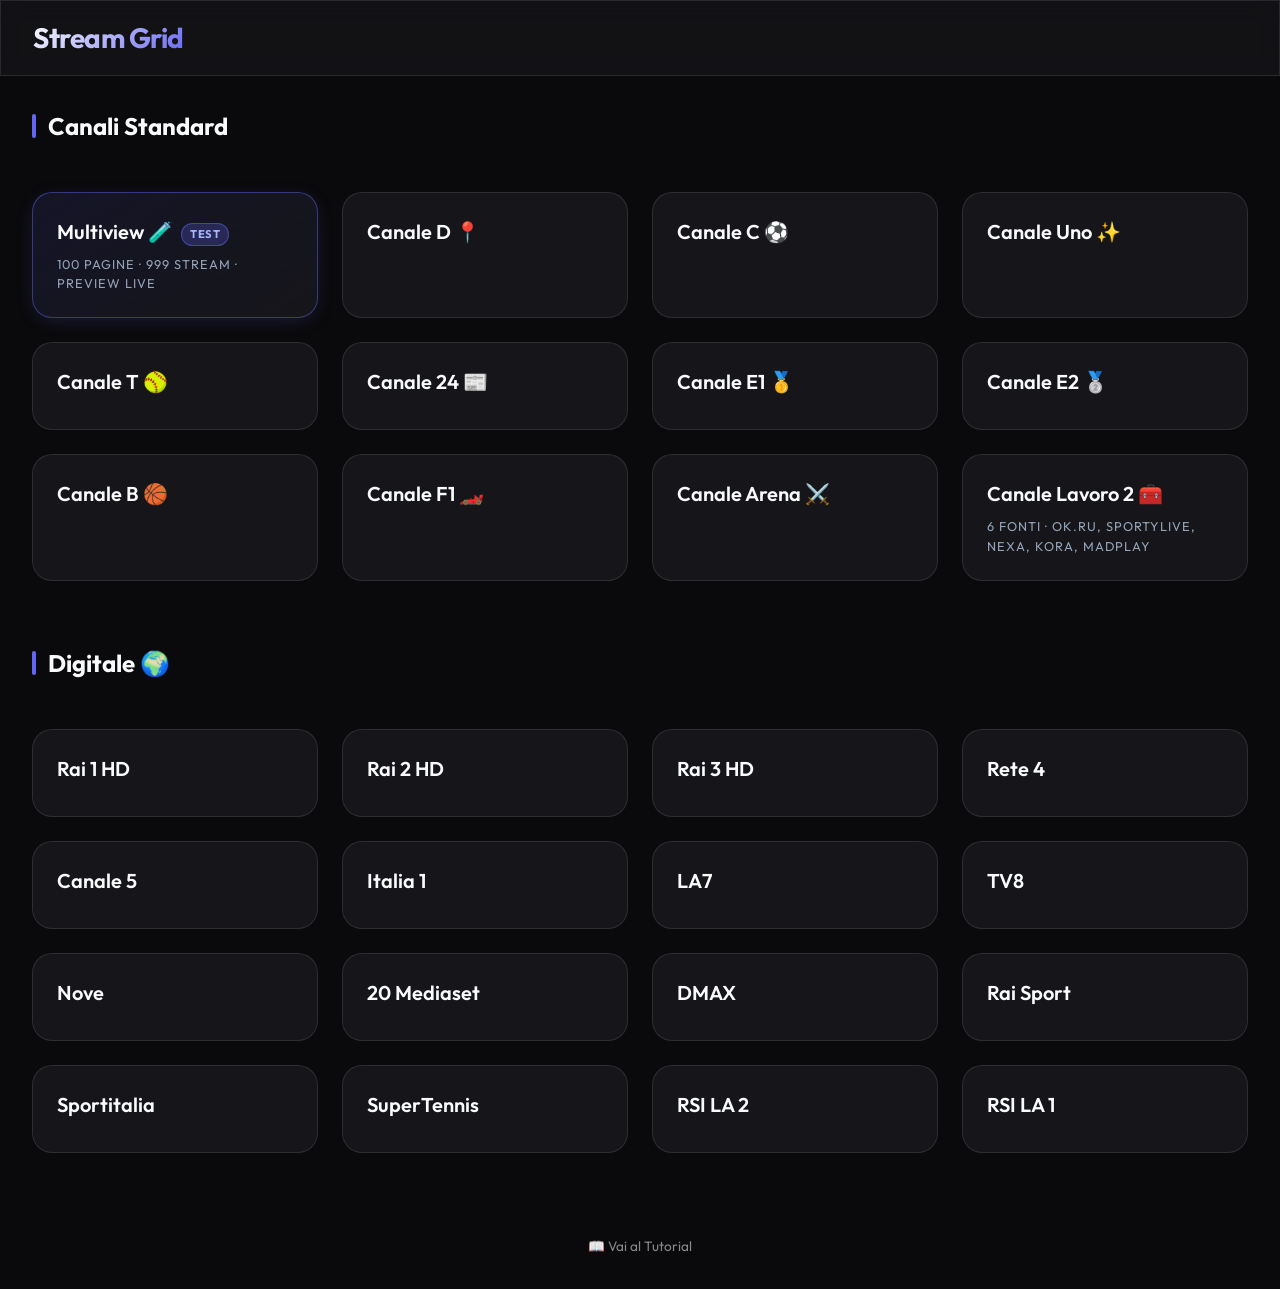
<file: index.html>
<!DOCTYPE html>
<html lang="it">
<head>
    <meta charset="UTF-8">
    <meta name="viewport" content="width=device-width, initial-scale=1.0">
    <title>Stream Grid</title>
    <link rel="stylesheet" href="index.css?v=20">
    <meta name="description" content="Piattaforma di streaming per canali TV sportivi e d'intrattenimento.">
    
    <!-- PWA Settings -->
    <link rel="manifest" href="manifest.json">
    <meta name="theme-color" content="#0a0a0c">
    
    <!-- iOS support -->
    <meta name="apple-mobile-web-app-capable" content="yes">
    <meta name="apple-mobile-web-app-status-bar-style" content="black-translucent">
    <meta name="apple-mobile-web-app-title" content="Stream Grid">
    <link rel="apple-touch-icon" href="stream-in-colorado.jpg">
</head>
<body>
    <div id="app">
        <header class="navbar glass">
            <div class="logo">Stream Grid</div>
            <button id="install-btn" class="install-btn glass" style="display: none;">📱 Installa App</button>
        </header>

        <main class="max-w-7xl mx-auto">
            <section id="normal-section">
                <h2 class="section-title">Canali Standard</h2>
                <div id="normal-grid" class="channel-grid"></div>
            </section>

            <section id="fast-section" style="display: none;">
                <h2 class="section-title">Canali Fast</h2>
                <div id="fast-grid" class="channel-grid"></div>
            </section>

            <section id="digitale-section">
                <h2 class="section-title">Digitale 🌍</h2>
                <div id="digitale-grid" class="channel-grid"></div>
            </section>
            
            <div style="text-align: center; margin-top: 3rem; padding-bottom: 2rem;">
                <a href="tutorial.html" style="color: #888; text-decoration: none; font-size: 0.85rem;">📖 Vai al Tutorial</a>
            </div>
        </main>
    </div>

    <script>
        let deferredPrompt;
        
        window.addEventListener('beforeinstallprompt', (e) => {
            e.preventDefault();
            deferredPrompt = e;
            const installBtn = document.getElementById('install-btn');
            if(installBtn) {
                installBtn.style.display = 'block';
            }
        });

        document.addEventListener('DOMContentLoaded', () => {
            const installBtn = document.getElementById('install-btn');
            if(installBtn) {
                installBtn.addEventListener('click', async () => {
                    if (deferredPrompt) {
                        deferredPrompt.prompt();
                        const { outcome } = await deferredPrompt.userChoice;
                        if (outcome === 'accepted') {
                            deferredPrompt = null;
                            installBtn.style.display = 'none';
                        }
                    }
                });
            }
        });

        // Service Worker Registration for PWA
        if ('serviceWorker' in navigator) {
            window.addEventListener('load', () => {
                navigator.serviceWorker.register('./sw.js').then(reg => {
                    console.log('SW registered!', reg);
                }).catch(err => {
                    console.log('SW registration failed:', err);
                });
            });
        }

        const fastChannels = [
            {"id": 1, "name": "Canale D 📍", "streams": ["5", "92", "136"]},
            {"id": 2, "name": "Canale C ⚽️", "streams": ["1", "134"]},
            {"id": 3, "name": "Canale UNO ✨", "streams": ["130", "170"]}
        ];

        const normalChannels = [
            {"id": 99, "name": "Multiview 🧪", "href": "multiview.html", "badge": "TEST", "isTest": true},
            {"id": 4, "name": "Canale D 📍", "urls": ["/api/player?channel=zonaDAZN", "https://wideiptv.top/player/zonaDAZN"]},
            {"id": 5, "name": "Canale C ⚽️", "urls": ["/api/player?channel=SkySportCalcioIT", "https://wideiptv.top/player/SkySportCalcioIT"]},
            {"id": 6, "name": "Canale Uno ✨", "urls": ["/api/player?channel=SkySportUnoIT", "https://wideiptv.top/player/SkySportUnoIT", "https://gomstream.xyz/live/stream-461.php"]},
            {"id": 7, "name": "Canale T 🥎", "urls": ["/api/player?channel=SkySportTennisIT", "https://wideiptv.top/player/SkySportTennisIT"]},
            {"id": 8, "name": "Canale 24 📰", "urls": ["/api/player?channel=SkySport24IT", "https://wideiptv.top/player/SkySport24IT"]},
            {"id": 9, "name": "Canale E1 🥇", "urls": ["/api/player?channel=euro1it", "https://wideiptv.top/player/euro1it"]},
            {"id": 10, "name": "Canale E2 🥈", "urls": ["/api/player?channel=euro2it", "https://wideiptv.top/player/euro2it"]},
            {"id": 11, "name": "Canale B 🏀", "urls": ["/api/player?channel=SkySportNBAIT", "https://wideiptv.top/player/SkySportNBAIT"]},
            {"id": 13, "name": "Canale F1 🏎️", "urls": ["/api/player?channel=SkySportF1IT", "https://wideiptv.top/player/SkySportF1IT"]},
            {"id": 14, "name": "Canale Arena ⚔️", "urls": ["/api/player?channel=SkySportArenaIT", "https://wideiptv.top/player/SkySportArenaIT"]},
            {"id": 15, "name": "Canale Lavoro 2 🧰", "sub": "6 fonti · OK.ru, SportyLive, Nexa, Kora, MadPlay"}
        ];

        const digitaleChannels = [
            {"id": 1, "name": "Rai 1 HD", "url": "/api/tv?id=1"},
            {"id": 2, "name": "Rai 2 HD", "url": "/api/tv?id=2"},
            {"id": 3, "name": "Rai 3 HD", "url": "/api/tv?id=3"},
            {"id": 4, "name": "Rete 4", "url": "/api/tv?id=4"},
            {"id": 5, "name": "Canale 5", "url": "/api/tv?id=5"},
            {"id": 6, "name": "Italia 1", "url": "/api/tv?id=6"},
            {"id": 7, "name": "LA7", "url": "/api/tv?id=7"},
            {"id": 8, "name": "TV8", "url": "/api/tv?id=8"},
            {"id": 9, "name": "Nove", "url": "/api/tv?id=9"},
            {"id": 20, "name": "20 Mediaset", "url": "/api/tv?id=20"},
            {"id": 52, "name": "DMAX", "url": "/api/tv?id=52"},
            {"id": 58, "name": "Rai Sport", "url": "/api/tv?id=58"},
            {"id": 60, "name": "Sportitalia", "url": "/api/tv?id=60"},
            {"id": 64, "name": "SuperTennis", "url": "/api/tv?id=64"},
            {"id": 100, "name": "RSI LA 2", "url": "/api/tv?id=100"},
            {"id": 101, "name": "RSI LA 1", "url": "/api/tv?id=101"}
        ];

        function renderChannels() {
            const fastGrid = document.getElementById('fast-grid');
            const normalGrid = document.getElementById('normal-grid');
            const digitaleGrid = document.getElementById('digitale-grid');

            fastGrid.innerHTML = fastChannels.map(ch => `
                <div class="channel-card fade-in" onclick="window.location.href='player.html?v=1&type=fast&id=${ch.id}'">
                    <div class="channel-name">${ch.name}</div>
                </div>
            `).join('');

            normalGrid.innerHTML = normalChannels.map(ch => `
                <div class="channel-card fade-in ${ch.isTest ? 'test-card' : ''}" onclick="window.location.href='${ch.href || `player.html?v=6&type=normal&id=${ch.id}`}'">
                    <div class="channel-name">${ch.name}${ch.badge ? `<span class="badge-test">${ch.badge}</span>` : ''}</div>
                    ${ch.sub ? `<div class="channel-type">${ch.sub}</div>` : (ch.href ? '<div class="channel-type">100 pagine · 999 stream · preview live</div>' : '')}
                </div>
            `).join('');

            digitaleGrid.innerHTML = digitaleChannels.map(ch => `
                <div class="channel-card fade-in" onclick="window.location.href='player.html?v=5&type=digitale&id=${ch.id}'">
                    <div class="channel-name">${ch.name}</div>
                </div>
            `).join('');
        }

        // Initialize
        renderChannels();

        window.addEventListener('scroll', () => {
            const nav = document.querySelector('.navbar');
            if (window.scrollY > 20) {
                nav.style.padding = '0.75rem 2rem';
                nav.style.background = 'rgba(10, 10, 12, 0.9)';
            } else {
                nav.style.padding = '1rem 2rem';
                nav.style.background = 'var(--bg-glass)';
            }
        });
    </script>
</body>
</html>
</file>
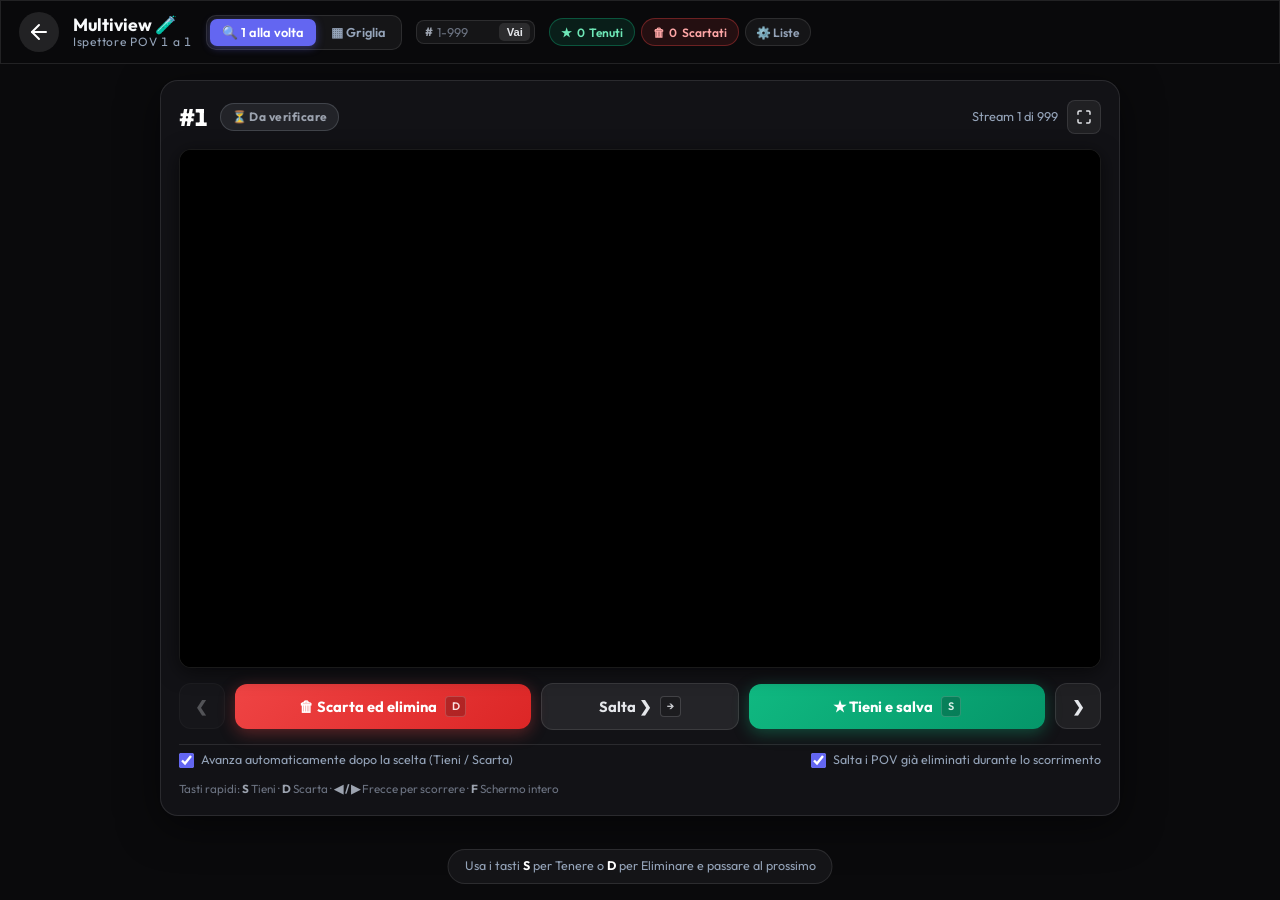
<file: multiview.html>
<!DOCTYPE html>
<html lang="it">
<head>
    <meta charset="UTF-8">
    <meta name="viewport" content="width=device-width, initial-scale=1.0">
    <title>Stream Grid | Multiview & Selettore POV</title>
    <link rel="stylesheet" href="index.css?v=20">

    <!-- PWA Settings -->
    <link rel="manifest" href="manifest.json">
    <meta name="theme-color" content="#0a0a0c">
    <meta name="apple-mobile-web-app-capable" content="yes">
    <meta name="apple-mobile-web-app-status-bar-style" content="black-translucent">
    <link rel="apple-touch-icon" href="stream-in-colorado.jpg">
</head>
<body class="mv-body">
    <header class="mv-header glass">
        <button onclick="window.location.href='index.html'" class="back-btn" title="Torna indietro">
            <svg width="24" height="24" viewBox="0 0 24 24" fill="none" stroke="currentColor" stroke-width="2" stroke-linecap="round" stroke-linejoin="round"><line x1="19" y1="12" x2="5" y2="12"></line><polyline points="12 19 5 12 12 5"></polyline></svg>
        </button>

        <div class="mv-heading">
            <span class="mv-title">Multiview 🧪</span>
            <span class="mv-sub" id="mv-header-sub">Sfoglia & Seleziona POV</span>
        </div>

        <!-- Selettore Modalità: 1 alla volta vs Griglia -->
        <div class="mv-modes" role="tablist">
            <button type="button" class="mv-mode-btn active" id="btn-mode-single" title="Sfoglia e valuta 1 POV alla volta (Zero rate limit)">
                🔍 1 alla volta
            </button>
            <button type="button" class="mv-mode-btn" id="btn-mode-grid" title="Vista classica a griglia multiview">
                ▦ Griglia
            </button>
        </div>

        <!-- Salto Rapido a numero POV -->
        <form class="mv-jump-form" id="mv-jump-form" onsubmit="event.preventDefault(); handleJump();">
            <span style="font-size: 0.75rem; color: #9ca3af; font-weight: 700;">#</span>
            <input type="number" min="1" max="999" class="mv-jump-input" id="mv-jump-input" placeholder="1-999" title="Inserisci numero stream (1-999)">
            <button type="submit" class="mv-jump-btn">Vai</button>
        </form>

        <!-- Contatori / Gestione Liste -->
        <div class="mv-meta-actions">
            <button type="button" class="mv-pill-btn mv-pill-saved" id="btn-open-saved" title="Mostra e gestisci i POV tenuti/salvati">
                ★ <span id="count-saved">0</span> Tenuti
            </button>
            <button type="button" class="mv-pill-btn mv-pill-discarded" id="btn-open-discarded" title="Mostra e gestisci i POV scartati">
                🗑 <span id="count-discarded">0</span> Scartati
            </button>
            <button type="button" class="mv-pill-btn" id="btn-open-manage" title="Gestione, esportazione e backup liste">
                ⚙️ Liste
            </button>
        </div>

        <!-- Paginazione (visibile solo in modalità griglia) -->
        <nav class="mv-pages" id="mv-pages" aria-label="Pagine" style="display: none;"></nav>

        <div class="mv-stats glass" id="mv-stats" style="display: none;">0 / 6 live</div>
    </header>

    <div class="mv-alert" id="mv-alert" hidden>
        <span><b>Sorgente gomstream.xyz non raggiungibile</b> — <span id="mv-alert-count">0</span> preview offline</span>
        <button type="button" class="mv-alert-btn" id="mv-alert-retry">Riprova ora</button>
    </div>

    <!-- ============================================================== -->
    <!-- MODALITÀ 1: REVISIONE & SFOGLIO 1 ALLA VOLTA (Zero rate-limit) -->
    <!-- ============================================================== -->
    <main class="mv-single-wrap" id="mv-single-view">
        <section class="mv-single-card">
            <!-- Barra superiore scheda -->
            <div class="mv-single-top">
                <div class="mv-single-title-box">
                    <span class="mv-single-num" id="sv-num">#1</span>
                    <span class="mv-status-badge status-pending" id="sv-status">⏳ Da verificare</span>
                </div>
                <div class="mv-single-meta">
                    <span id="sv-progress">Stream 1 di 999</span>
                    <button type="button" class="mv-icon-btn" id="sv-btn-fs" title="Schermo intero (tasto F)">
                        <svg width="16" height="16" viewBox="0 0 24 24" fill="none" stroke="currentColor" stroke-width="2.2" stroke-linecap="round" stroke-linejoin="round"><path d="M8 3H5a2 2 0 0 0-2 2v3"/><path d="M21 8V5a2 2 0 0 0-2-2h-3"/><path d="M3 16v3a2 2 0 0 0 2 2h3"/><path d="M16 21h3a2 2 0 0 0 2-2v-3"/></svg>
                    </button>
                </div>
            </div>

            <!-- Viewport Player Singolo -->
            <div class="mv-single-viewport" id="sv-viewport">
                <div class="mv-single-loader" id="sv-loader">
                    <div class="mv-single-spinner"></div>
                    <span style="font-weight: 700; font-size: 0.9rem;" id="sv-loader-text">Caricamento POV #1...</span>
                </div>
                <div id="sv-frame-slot"></div>
                <button class="mv-exit" id="sv-exit-fs" type="button" title="Esci da tutto schermo">
                    <svg width="18" height="18" viewBox="0 0 24 24" fill="none" stroke="currentColor" stroke-width="2.2" stroke-linecap="round" stroke-linejoin="round"><line x1="18" y1="6" x2="6" y2="18"/><line x1="6" y1="6" x2="18" y2="18"/></svg>
                </button>
            </div>

            <!-- Barra delle Azioni (Scarta / Tieni / Salta) -->
            <div class="mv-single-controls">
                <button type="button" class="mv-act-btn mv-act-nav" id="sv-btn-prev" title="Vai al precedente (Freccia Sinistra)">
                    ❮
                </button>
                <button type="button" class="mv-act-btn mv-act-discard" id="sv-btn-discard" title="Elimina/Scarta questo POV e vai avanti (tasto D)">
                    🗑 Scarta ed elimina <kbd>D</kbd>
                </button>
                <button type="button" class="mv-act-btn mv-act-skip" id="sv-btn-skip" title="Salta al successivo senza decidere (Freccia Destra)">
                    Salta ❯ <kbd>→</kbd>
                </button>
                <button type="button" class="mv-act-btn mv-act-keep" id="sv-btn-keep" title="Tieni/Salva nei preferiti e vai avanti (tasto S)">
                    ★ Tieni e salva <kbd>S</kbd>
                </button>
                <button type="button" class="mv-act-btn mv-act-nav" id="sv-btn-next" title="Vai al successivo (Freccia Destra)">
                    ❯
                </button>
            </div>

            <!-- Opzioni & Scorciatoie -->
            <div class="mv-single-opts">
                <label class="mv-opt-label">
                    <input type="checkbox" id="sv-opt-autonext" checked>
                    <span>Avanza automaticamente dopo la scelta (Tieni / Scarta)</span>
                </label>
                <label class="mv-opt-label">
                    <input type="checkbox" id="sv-opt-skipdiscarded" checked>
                    <span>Salta i POV già eliminati durante lo scorrimento</span>
                </label>
                <span class="mv-kbd-help">
                    Tasti rapidi: <b>S</b> Tieni · <b>D</b> Scarta · <b>◀ / ▶</b> Frecce per scorrere · <b>F</b> Schermo intero
                </span>
            </div>
        </section>
    </main>

    <!-- ============================================================== -->
    <!-- MODALITÀ 2: VISTA GRIGLIA MULTIVIEW CLASSICA & FILTRATA        -->
    <!-- ============================================================== -->
    <div id="mv-grid-view" style="display: none;">
        <div class="mv-grid-bar">
            <div class="mv-filters" id="mv-grid-filters">
                <button type="button" class="mv-filter-btn active" data-filter="valid">Attivi (tranne eliminati)</button>
                <button type="button" class="mv-filter-btn" data-filter="saved">★ Solo Tenuti</button>
                <button type="button" class="mv-filter-btn" data-filter="all">Tutti (1-999)</button>
                <button type="button" class="mv-filter-btn" data-filter="discarded">🗑 Solo Eliminati</button>
            </div>
            <span class="mv-sub" id="mv-grid-summary">10 di 999</span>
        </div>
        <main class="mv-grid" id="mv-grid"></main>
    </div>

    <!-- Modale Gestione Liste & Esportazione -->
    <div class="mv-modal-backdrop" id="mv-modal" style="display: none;">
        <div class="mv-modal">
            <div class="mv-modal-header">
                <span class="mv-modal-title" id="modal-title">I Miei POV & Liste</span>
                <button type="button" class="mv-modal-close" id="modal-close">&times;</button>
            </div>
            <div class="mv-modal-tabs">
                <button type="button" class="mv-modal-tab active" data-tab="saved" id="tab-btn-saved">★ Tenuti (<span id="modal-c-saved">0</span>)</button>
                <button type="button" class="mv-modal-tab" data-tab="discarded" id="tab-btn-discarded">🗑 Scartati (<span id="modal-c-discarded">0</span>)</button>
                <button type="button" class="mv-modal-tab" data-tab="backup" id="tab-btn-backup">💾 Esporta / Backup</button>
            </div>
            <div class="mv-modal-body" id="modal-body"></div>
            <div class="mv-modal-actions" id="modal-actions"></div>
        </div>
    </div>

    <div class="mv-hint" id="mv-hint">Usa i tasti <b>S</b> per Tenere o <b>D</b> per Eliminare e passare al prossimo</div>

    <script>
        // ============================================================
        //  MULTIVIEW & SELETTORE POV - Gestione completa 999 stream
        //  - Modalità 1: Ispettore 1 a 1 (Zero Rate-Limit)
        //  - Modalità 2: Griglia Multiview con filtri
        //  - Persistenza localStorage (Salvati & Eliminati)
        // ============================================================
        const TOTAL = 999;
        const BASE_URL = 'https://gomstream.xyz/live/stream-';
        const PER_PAGE = 10;
        const MAX_LIVE = 6;
        const MOUNT_CONCURRENCY = 2;
        const MOUNT_GAP = 400;
        const REVEAL_TIMEOUT = 2500;

        // Chiavi LocalStorage
        const KEY_SAVED = 'streamgrid_mv_saved';
        const KEY_DISCARDED = 'streamgrid_mv_discarded';
        const KEY_MODE = 'streamgrid_mv_mode';
        const KEY_LAST_N = 'streamgrid_mv_last_n';
        const KEY_AUTONEXT = 'streamgrid_mv_autonext';
        const KEY_SKIPDISCARDED = 'streamgrid_mv_skipdiscarded';

        // Caricamento Liste
        let savedSet = new Set();
        let discardedSet = new Set();
        try {
            const rawSaved = localStorage.getItem(KEY_SAVED);
            if (rawSaved) JSON.parse(rawSaved).forEach(n => savedSet.add(Number(n)));
            const rawDisc = localStorage.getItem(KEY_DISCARDED);
            if (rawDisc) JSON.parse(rawDisc).forEach(n => discardedSet.add(Number(n)));
        } catch (e) {
            console.warn('Errore lettura localStorage', e);
        }

        function persist() {
            try {
                localStorage.setItem(KEY_SAVED, JSON.stringify([...savedSet].sort((a,b)=>a-b)));
                localStorage.setItem(KEY_DISCARDED, JSON.stringify([...discardedSet].sort((a,b)=>a-b)));
            } catch (e) {}
            updateCounters();
        }

        // Stato Generale
        let currentMode = localStorage.getItem(KEY_MODE) || 'single'; // 'single' | 'grid'
        let currentN = 1;
        let singleMountTimer = null;
        let autoNext = localStorage.getItem(KEY_AUTONEXT) !== 'false';
        let skipDiscarded = localStorage.getItem(KEY_SKIPDISCARDED) !== 'false';

        // Stato Griglia
        let gridFilter = 'valid'; // 'valid' | 'saved' | 'all' | 'discarded'
        let gridPage = 1;
        let gridFilteredStreams = [];
        let gridObserver = null;
        let mountActive = 0;
        const mountQueue = [];
        const visible = new Map();
        const liveTiles = new Set();

        // Elementi DOM
        const headerSub = document.getElementById('mv-header-sub');
        const btnModeSingle = document.getElementById('btn-mode-single');
        const btnModeGrid = document.getElementById('btn-mode-grid');
        const jumpInput = document.getElementById('mv-jump-input');
        const countSavedEl = document.getElementById('count-saved');
        const countDiscardedEl = document.getElementById('count-discarded');
        const pagesNav = document.getElementById('mv-pages');
        const statsEl = document.getElementById('mv-stats');

        // Single DOM
        const singleView = document.getElementById('mv-single-view');
        const svNum = document.getElementById('sv-num');
        const svStatus = document.getElementById('sv-status');
        const svProgress = document.getElementById('sv-progress');
        const svViewport = document.getElementById('sv-viewport');
        const svSlot = document.getElementById('sv-frame-slot');
        const svLoader = document.getElementById('sv-loader');
        const svLoaderText = document.getElementById('sv-loader-text');
        const svBtnFs = document.getElementById('sv-btn-fs');
        const svExitFs = document.getElementById('sv-exit-fs');
        const svBtnPrev = document.getElementById('sv-btn-prev');
        const svBtnNext = document.getElementById('sv-btn-next');
        const svBtnDiscard = document.getElementById('sv-btn-discard');
        const svBtnKeep = document.getElementById('sv-btn-keep');
        const svBtnSkip = document.getElementById('sv-btn-skip');
        const svOptAutoNext = document.getElementById('sv-opt-autonext');
        const svOptSkipDisc = document.getElementById('sv-opt-skipdiscarded');

        // Grid DOM
        const gridView = document.getElementById('mv-grid-view');
        const gridEl = document.getElementById('mv-grid');
        const gridSummary = document.getElementById('mv-grid-summary');

        // Modal DOM
        const modalEl = document.getElementById('mv-modal');
        const modalClose = document.getElementById('modal-close');
        const modalBody = document.getElementById('modal-body');
        const modalActions = document.getElementById('modal-actions');
        const modalCSaved = document.getElementById('modal-c-saved');
        const modalCDiscarded = document.getElementById('modal-c-discarded');
        let activeModalTab = 'saved';

        // URL dello stream
        function streamUrl(n) {
            return `${BASE_URL}${n}.php`;
        }

        function updateCounters() {
            countSavedEl.textContent = savedSet.size;
            countDiscardedEl.textContent = discardedSet.size;
            modalCSaved.textContent = savedSet.size;
            modalCDiscarded.textContent = discardedSet.size;
        }

        // ============================================================
        //  MODALITÀ COMMUTABILE (1 ALLA VOLTA vs GRIGLIA)
        // ============================================================
        function setMode(mode) {
            currentMode = mode;
            localStorage.setItem(KEY_MODE, mode);

            btnModeSingle.classList.toggle('active', mode === 'single');
            btnModeGrid.classList.toggle('active', mode === 'grid');

            if (mode === 'single') {
                gridView.style.display = 'none';
                pagesNav.style.display = 'none';
                statsEl.style.display = 'none';
                singleView.style.display = 'flex';
                headerSub.textContent = 'Ispettore POV 1 a 1';

                // Stop grid playback
                cleanGrid();
                loadSingleStream(currentN);
            } else {
                singleView.style.display = 'none';
                // Stop single playback
                cleanSingle();
                gridView.style.display = 'block';
                pagesNav.style.display = 'flex';
                statsEl.style.display = 'flex';
                headerSub.textContent = 'Griglia Multiview';
                updateGridFilterList();
                renderGrid();
            }
        }

        btnModeSingle.addEventListener('click', () => setMode('single'));
        btnModeGrid.addEventListener('click', () => setMode('grid'));

        // ============================================================
        //  LOGICA MODALITÀ 1 A 1 (SINGLE VIEW)
        // ============================================================
        function loadSingleStream(n, forceReload = false) {
            n = Math.max(1, Math.min(TOTAL, parseInt(n, 10) || 1));
            currentN = n;
            localStorage.setItem(KEY_LAST_N, n);

            // Aggiorna URL senza ricaricare la pagina
            try {
                const u = new URL(window.location.href);
                u.searchParams.set('s', n);
                history.replaceState(null, '', u.toString());
            } catch (e) {}

            // Intestazione & Stato
            svNum.textContent = `#${n}`;
            svProgress.textContent = `Stream ${n} di ${TOTAL}`;
            updateSingleStatusBadge(n);

            // Abilita/Disabilita nav
            svBtnPrev.disabled = (n <= 1);
            svBtnNext.disabled = (n >= TOTAL);

            // Pulizia frame precedente
            cleanSingle();

            // Mostra loader
            svLoader.style.display = 'flex';
            svLoaderText.textContent = `Caricamento POV #${n}...`;

            // Debounce di 200ms per evitare richieste a raffica su click continui
            clearTimeout(singleMountTimer);
            singleMountTimer = setTimeout(() => {
                mountSingleFrame(n);
            }, 200);
        }

        function updateSingleStatusBadge(n) {
            svStatus.className = 'mv-status-badge';
            if (savedSet.has(n)) {
                svStatus.classList.add('status-saved');
                svStatus.textContent = '★ Tenuto nei preferiti';
            } else if (discardedSet.has(n)) {
                svStatus.classList.add('status-discarded');
                svStatus.textContent = '🗑 Eliminato / Scartato';
            } else {
                svStatus.classList.add('status-pending');
                svStatus.textContent = '⏳ Da verificare';
            }
        }

        function mountSingleFrame(n) {
            cleanSingle();

            const frame = document.createElement('iframe');
            frame.src = streamUrl(n);
            frame.title = `Stream ${n}`;
            frame.referrerPolicy = 'no-referrer';
            frame.setAttribute('allow', 'autoplay; encrypted-media; fullscreen; picture-in-picture');
            frame.setAttribute('allowfullscreen', '');
            // Sandbox antifrode per bloccare dirottamento pagina da parte degli ads
            frame.setAttribute('sandbox', 'allow-scripts allow-same-origin allow-popups allow-forms allow-presentation allow-fullscreen');

            let revealed = false;
            const reveal = () => {
                if (revealed) return;
                revealed = true;
                svLoader.style.display = 'none';
            };

            const timer = setTimeout(reveal, REVEAL_TIMEOUT);
            frame.addEventListener('load', () => {
                clearTimeout(timer);
                reveal();
            });

            svSlot.appendChild(frame);
        }

        function cleanSingle() {
            clearTimeout(singleMountTimer);
            const frame = svSlot.querySelector('iframe');
            if (frame) {
                try { frame.src = 'about:blank'; } catch (e) {}
                frame.remove();
            }
        }

        // Trova il prossimo stream valido
        function getNextN(fromN, direction = 1) {
            let next = fromN + direction;
            if (!skipDiscarded) {
                return Math.max(1, Math.min(TOTAL, next));
            }
            while (next >= 1 && next <= TOTAL) {
                if (!discardedSet.has(next)) return next;
                next += direction;
            }
            // Se sono tutti scartati o fine lista
            return Math.max(1, Math.min(TOTAL, fromN + direction));
        }

        // Azione: Tieni / Salva
        function actionKeep() {
            savedSet.add(currentN);
            discardedSet.delete(currentN);
            persist();
            updateSingleStatusBadge(currentN);

            if (autoNext) {
                const next = getNextN(currentN, 1);
                if (next !== currentN) loadSingleStream(next);
            }
        }

        // Azione: Scarta / Elimina
        function actionDiscard() {
            discardedSet.add(currentN);
            savedSet.delete(currentN);
            persist();
            updateSingleStatusBadge(currentN);

            if (autoNext) {
                const next = getNextN(currentN, 1);
                if (next !== currentN) loadSingleStream(next);
            }
        }

        // Azione: Salta
        function actionSkip() {
            const next = getNextN(currentN, 1);
            if (next !== currentN) loadSingleStream(next);
        }

        // Navigazione
        svBtnPrev.addEventListener('click', () => {
            const prev = getNextN(currentN, -1);
            if (prev !== currentN) loadSingleStream(prev);
        });
        svBtnNext.addEventListener('click', () => {
            const next = getNextN(currentN, 1);
            if (next !== currentN) loadSingleStream(next);
        });
        svBtnDiscard.addEventListener('click', actionDiscard);
        svBtnKeep.addEventListener('click', actionKeep);
        svBtnSkip.addEventListener('click', actionSkip);

        // Opzioni
        svOptAutoNext.checked = autoNext;
        svOptAutoNext.addEventListener('change', e => {
            autoNext = e.target.checked;
            localStorage.setItem(KEY_AUTONEXT, autoNext);
        });

        svOptSkipDisc.checked = skipDiscarded;
        svOptSkipDisc.addEventListener('change', e => {
            skipDiscarded = e.target.checked;
            localStorage.setItem(KEY_SKIPDISCARDED, skipDiscarded);
        });

        // Salto rapido a numero
        function handleJump() {
            const val = parseInt(jumpInput.value, 10);
            if (val && val >= 1 && val <= TOTAL) {
                jumpInput.value = '';
                if (currentMode === 'single') {
                    loadSingleStream(val);
                } else {
                    // Trova la pagina corrispondente nella griglia
                    const idx = gridFilteredStreams.indexOf(val);
                    if (idx !== -1) {
                        gridPage = Math.floor(idx / PER_PAGE) + 1;
                        renderGrid();
                    } else {
                        // Passa a vista all o mostra direttamente in single
                        setMode('single');
                        loadSingleStream(val);
                    }
                }
            }
        }

        // Fullscreen single view
        function toggleSingleFs() {
            if (!document.fullscreenElement) {
                if (svViewport.requestFullscreen) svViewport.requestFullscreen();
                else if (svViewport.webkitRequestFullscreen) svViewport.webkitRequestFullscreen();
            } else {
                if (document.exitFullscreen) document.exitFullscreen();
            }
        }
        svBtnFs.addEventListener('click', toggleSingleFs);
        svExitFs.addEventListener('click', () => {
            if (document.exitFullscreen) document.exitFullscreen();
        });

        // ============================================================
        //  LOGICA MODALITÀ GRIGLIA MULTIVIEW (FILTRATA & OTTIMIZZATA)
        // ============================================================
        function updateGridFilterList() {
            gridFilteredStreams = [];
            for (let n = 1; n <= TOTAL; n++) {
                if (gridFilter === 'valid') {
                    if (!discardedSet.has(n)) gridFilteredStreams.push(n);
                } else if (gridFilter === 'saved') {
                    if (savedSet.has(n)) gridFilteredStreams.push(n);
                } else if (gridFilter === 'discarded') {
                    if (discardedSet.has(n)) gridFilteredStreams.push(n);
                } else {
                    gridFilteredStreams.push(n);
                }
            }
            gridPage = Math.min(gridPage, Math.max(1, Math.ceil(gridFilteredStreams.length / PER_PAGE)));
        }

        function renderGrid() {
            cleanGrid();
            const totalStreams = gridFilteredStreams.length;
            const pageCount = Math.max(1, Math.ceil(totalStreams / PER_PAGE));
            gridPage = Math.min(Math.max(1, gridPage), pageCount);

            const startIdx = (gridPage - 1) * PER_PAGE;
            const endIdx = Math.min(startIdx + PER_PAGE, totalStreams);
            const currentStreams = gridFilteredStreams.slice(startIdx, endIdx);

            gridSummary.textContent = totalStreams > 0 
                ? `${startIdx + 1} – ${endIdx} di ${totalStreams} (${pageCount} pag.)`
                : 'Nessun canale in questo filtro';

            gridEl.innerHTML = '';

            if (currentStreams.length === 0) {
                gridEl.innerHTML = `
                    <div style="grid-column: 1 / -1; text-align: center; padding: 3rem 1rem; color: #9ca3af;">
                        <p style="font-size: 1.1rem; font-weight: 600; margin-bottom: 0.5rem;">Nessun POV trovato per questo filtro.</p>
                        <p style="font-size: 0.85rem;">Prova a selezionare "Attivi" o usa la modalità <b>1 alla volta</b> per valutarli.</p>
                    </div>`;
                buildGridPages(pageCount);
                updateStats();
                return;
            }

            const frag = document.createDocumentFragment();
            currentStreams.forEach(n => {
                frag.appendChild(createGridTile(n));
            });
            gridEl.appendChild(frag);

            gridObserver = new IntersectionObserver(onGridIntersect, {
                root: null,
                rootMargin: '100px 0px',
                threshold: [0, 0.25, 0.5, 0.75, 1]
            });
            gridEl.querySelectorAll('.mv-tile').forEach(t => gridObserver.observe(t));

            buildGridPages(pageCount);
            updateStats();
        }

        function createGridTile(n) {
            const tile = document.createElement('div');
            tile.className = 'mv-tile fade-in';
            if (discardedSet.has(n)) tile.classList.add('is-discarded');
            tile.dataset.n = n;

            const isSaved = savedSet.has(n);
            const isDiscarded = discardedSet.has(n);

            tile.innerHTML = `
                <div class="mv-tile-curate">
                    <button class="mv-tile-btn tile-keep ${isSaved ? 'is-active' : ''}" title="${isSaved ? 'Rimuovi dai tenuti' : 'Tieni nei preferiti'}" type="button">★</button>
                    <button class="mv-tile-btn tile-discard ${isDiscarded ? 'is-active' : ''}" title="${isDiscarded ? 'Ripristina' : 'Elimina POV'}" type="button">🗑</button>
                </div>
                <div class="mv-ph">
                    <span class="mv-num">#${n}</span>
                    <span class="mv-live"><i></i>LIVE</span>
                </div>
                <div class="mv-err">
                    <span class="mv-err-t">Sorgente non disponibile</span>
                    <span class="mv-err-s">Stream #${n}</span>
                    <button class="mv-err-btn" type="button">Riprova</button>
                </div>
                <div class="mv-overlay" title="Apri a tutto schermo">
                    <span class="mv-ov-num">#${n}</span>
                    <span class="mv-ov-ico">
                        <svg width="16" height="16" viewBox="0 0 24 24" fill="none" stroke="currentColor" stroke-width="2.2" stroke-linecap="round" stroke-linejoin="round"><path d="M8 3H5a2 2 0 0 0-2 2v3"/><path d="M21 8V5a2 2 0 0 0-2-2h-3"/><path d="M3 16v3a2 2 0 0 0 2 2h3"/><path d="M16 21h3a2 2 0 0 0 2-2v-3"/></svg>
                    </span>
                </div>
                <button class="mv-exit" type="button" title="Esci da tutto schermo">
                    <svg width="18" height="18" viewBox="0 0 24 24" fill="none" stroke="currentColor" stroke-width="2.2" stroke-linecap="round" stroke-linejoin="round"><line x1="18" y1="6" x2="6" y2="18"/><line x1="6" y1="6" x2="18" y2="18"/></svg>
                </button>`;

            // Azione Tieni
            tile.querySelector('.tile-keep').addEventListener('click', ev => {
                ev.stopPropagation();
                if (savedSet.has(n)) savedSet.delete(n);
                else {
                    savedSet.add(n);
                    discardedSet.delete(n);
                }
                persist();
                if (gridFilter === 'saved' || gridFilter === 'valid') {
                    updateGridFilterList();
                    renderGrid();
                } else {
                    tile.querySelector('.tile-keep').classList.toggle('is-active', savedSet.has(n));
                    tile.querySelector('.tile-discard').classList.toggle('is-active', discardedSet.has(n));
                    tile.classList.toggle('is-discarded', discardedSet.has(n));
                }
            });

            // Azione Elimina
            tile.querySelector('.tile-discard').addEventListener('click', ev => {
                ev.stopPropagation();
                if (discardedSet.has(n)) discardedSet.delete(n);
                else {
                    discardedSet.add(n);
                    savedSet.delete(n);
                }
                persist();
                if (gridFilter === 'valid' || gridFilter === 'discarded') {
                    updateGridFilterList();
                    renderGrid();
                } else {
                    tile.querySelector('.tile-keep').classList.toggle('is-active', savedSet.has(n));
                    tile.querySelector('.tile-discard').classList.toggle('is-active', discardedSet.has(n));
                    tile.classList.toggle('is-discarded', discardedSet.has(n));
                }
            });

            // Overlay Fullscreen o apertura in Single Mode
            tile.querySelector('.mv-overlay').addEventListener('click', ev => {
                ev.stopPropagation();
                // Vai a schermo intero su questa tile
                goFullscreen(tile);
            });
            tile.querySelector('.mv-exit').addEventListener('click', ev => {
                ev.stopPropagation();
                exitFullscreen();
            });
            tile.querySelector('.mv-err-btn').addEventListener('click', ev => {
                ev.stopPropagation();
                retryTile(tile);
            });

            return tile;
        }

        function cleanGrid() {
            if (gridObserver) gridObserver.disconnect();
            visible.clear();
            mountQueue.length = 0;
            gridEl.querySelectorAll('iframe').forEach(f => {
                try { f.src = 'about:blank'; } catch (e) {}
                f.remove();
            });
            liveTiles.clear();
        }

        function onGridIntersect(entries) {
            entries.forEach(en => {
                if (en.isIntersecting) {
                    visible.set(en.target, en.intersectionRatio || 0.01);
                } else {
                    visible.delete(en.target);
                }
            });
            syncGridLive();
        }

        function syncGridLive() {
            if (currentMode !== 'grid') return;
            const candidates = [];
            visible.forEach((ratio, tile) => {
                if (!tile.isConnected || tile.classList.contains('is-discarded')) return;
                candidates.push([tile, ratio]);
            });

            candidates.sort((a, b) => b[1] - a[1]);
            candidates.slice(0, MAX_LIVE).forEach(c => queueMount(c[0]));
            updateStats();
        }

        function queueMount(tile) {
            if (tile.dataset.queued === '1' || tile.querySelector('iframe')) return;
            tile.dataset.queued = '1';
            mountQueue.push(tile);
            pumpGridQueue();
        }

        function pumpGridQueue() {
            while (mountActive < MOUNT_CONCURRENCY && mountQueue.length) {
                const tile = mountQueue.shift();
                if (!tile.isConnected || tile.querySelector('iframe')) continue;
                mountActive++;
                mountGridFrame(tile);
                setTimeout(() => {
                    mountActive--;
                    pumpGridQueue();
                }, MOUNT_GAP);
            }
        }

        function mountGridFrame(tile) {
            const n = tile.dataset.n;
            const frame = document.createElement('iframe');
            frame.className = 'mv-frame';
            frame.src = streamUrl(n);
            frame.title = `Stream ${n}`;
            frame.referrerPolicy = 'no-referrer';
            frame.setAttribute('allow', 'autoplay; encrypted-media; fullscreen; picture-in-picture');
            frame.setAttribute('allowfullscreen', '');
            frame.setAttribute('sandbox', 'allow-scripts allow-same-origin allow-popups allow-forms allow-presentation allow-fullscreen');

            let revealed = false;
            const reveal = () => {
                if (revealed) return;
                revealed = true;
                tile.classList.add('loaded');
                updateStats();
            };
            const timer = setTimeout(reveal, REVEAL_TIMEOUT);
            frame.addEventListener('load', () => {
                clearTimeout(timer);
                reveal();
            });

            tile.appendChild(frame);
            liveTiles.add(tile);
            updateStats();
        }

        function retryTile(tile) {
            tile.classList.remove('failed');
            tile.dataset.queued = '0';
            queueMount(tile);
        }

        function buildGridPages(pageCount) {
            pagesNav.innerHTML = '';
            if (pageCount <= 1) return;

            const prev = document.createElement('button');
            prev.className = 'mv-page mv-arrow';
            prev.type = 'button';
            prev.innerHTML = '&lsaquo;';
            prev.disabled = gridPage <= 1;
            prev.addEventListener('click', () => {
                gridPage--;
                renderGrid();
                window.scrollTo({ top: 0, behavior: 'smooth' });
            });
            pagesNav.appendChild(prev);

            const items = [1, pageCount];
            for (let p = gridPage - 2; p <= gridPage + 2; p++) {
                if (p >= 1 && p <= pageCount) items.push(p);
            }
            const unique = [...new Set(items)].sort((a,b)=>a-b);
            let last = 0;
            unique.forEach(p => {
                if (p - last > 1) {
                    const dots = document.createElement('span');
                    dots.className = 'mv-page mv-dots';
                    dots.textContent = '…';
                    pagesNav.appendChild(dots);
                }
                const btn = document.createElement('button');
                btn.className = 'mv-page' + (p === gridPage ? ' active' : '');
                btn.type = 'button';
                btn.textContent = p;
                btn.addEventListener('click', () => {
                    gridPage = p;
                    renderGrid();
                    window.scrollTo({ top: 0, behavior: 'smooth' });
                });
                pagesNav.appendChild(btn);
                last = p;
            });

            const next = document.createElement('button');
            next.className = 'mv-page mv-arrow';
            next.type = 'button';
            next.innerHTML = '&rsaquo;';
            next.disabled = gridPage >= pageCount;
            next.addEventListener('click', () => {
                gridPage++;
                renderGrid();
                window.scrollTo({ top: 0, behavior: 'smooth' });
            });
            pagesNav.appendChild(next);
        }

        function updateStats() {
            statsEl.textContent = `${liveTiles.size} / ${MAX_LIVE} live`;
        }

        // Filtri Griglia
        document.querySelectorAll('#mv-grid-filters .mv-filter-btn').forEach(btn => {
            btn.addEventListener('click', () => {
                document.querySelectorAll('#mv-grid-filters .mv-filter-btn').forEach(b => b.classList.remove('active'));
                btn.classList.add('active');
                gridFilter = btn.dataset.filter;
                gridPage = 1;
                updateGridFilterList();
                renderGrid();
            });
        });

        // ============================================================
        //  MODALE GESTIONE LISTE & BACKUP
        // ============================================================
        function openModal(tab = 'saved') {
            activeModalTab = tab;
            modalEl.style.display = 'flex';
            document.querySelectorAll('.mv-modal-tab').forEach(t => {
                t.classList.toggle('active', t.dataset.tab === tab);
            });
            renderModalContent();
        }

        function closeModal() {
            modalEl.style.display = 'none';
        }

        document.getElementById('btn-open-saved').addEventListener('click', () => openModal('saved'));
        document.getElementById('btn-open-discarded').addEventListener('click', () => openModal('discarded'));
        document.getElementById('btn-open-manage').addEventListener('click', () => openModal('saved'));
        modalClose.addEventListener('click', closeModal);
        modalEl.addEventListener('click', e => {
            if (e.target === modalEl) closeModal();
        });

        document.querySelectorAll('.mv-modal-tab').forEach(t => {
            t.addEventListener('click', () => {
                document.querySelectorAll('.mv-modal-tab').forEach(b => b.classList.remove('active'));
                t.classList.add('active');
                activeModalTab = t.dataset.tab;
                renderModalContent();
            });
        });

        function renderModalContent() {
            modalBody.innerHTML = '';
            modalActions.innerHTML = '';

            if (activeModalTab === 'saved') {
                const list = [...savedSet].sort((a,b)=>a-b);
                if (list.length === 0) {
                    modalBody.innerHTML = '<p style="color: #9ca3af; text-align: center; padding: 2rem;">Nessun POV tenuto finora. Usa il tasto <b>★ Tieni</b> durante lo sfoglio per salvare i canali funzionanti!</p>';
                } else {
                    const desc = document.createElement('p');
                    desc.style.fontSize = '0.85rem';
                    desc.style.color = '#9ca3af';
                    desc.innerHTML = `Hai salvato <b>${list.length}</b> POV. Clicca su un numero per visualizzarlo subito:`;
                    modalBody.appendChild(desc);

                    const grid = document.createElement('div');
                    grid.className = 'mv-chips-grid';
                    list.forEach(n => {
                        const chip = document.createElement('span');
                        chip.className = 'mv-chip chip-saved';
                        chip.innerHTML = `<span>#${n}</span><button class="mv-chip-del" title="Rimuovi">&times;</button>`;
                        chip.querySelector('span').addEventListener('click', () => {
                            closeModal();
                            setMode('single');
                            loadSingleStream(n);
                        });
                        chip.querySelector('.mv-chip-del').addEventListener('click', (ev) => {
                            ev.stopPropagation();
                            savedSet.delete(n);
                            persist();
                            renderModalContent();
                            if (currentMode === 'single' && currentN === n) updateSingleStatusBadge(n);
                            else if (currentMode === 'grid') { updateGridFilterList(); renderGrid(); }
                        });
                        grid.appendChild(chip);
                    });
                    modalBody.appendChild(grid);

                    // Azioni
                    const copyBtn = document.createElement('button');
                    copyBtn.className = 'mv-m-btn';
                    copyBtn.innerHTML = '📋 Copia elenco numeri';
                    copyBtn.onclick = () => {
                        navigator.clipboard.writeText(list.join(', ')).then(() => {
                            copyBtn.textContent = '✓ Copiato!';
                            setTimeout(() => copyBtn.innerHTML = '📋 Copia elenco numeri', 1500);
                        });
                    };
                    modalActions.appendChild(copyBtn);

                    const viewGridBtn = document.createElement('button');
                    viewGridBtn.className = 'mv-m-btn';
                    viewGridBtn.textContent = '▦ Guarda in Griglia';
                    viewGridBtn.onclick = () => {
                        closeModal();
                        setMode('grid');
                        document.querySelector('#mv-grid-filters [data-filter="saved"]').click();
                    };
                    modalActions.appendChild(viewGridBtn);
                }
            } else if (activeModalTab === 'discarded') {
                const list = [...discardedSet].sort((a,b)=>a-b);
                if (list.length === 0) {
                    modalBody.innerHTML = '<p style="color: #9ca3af; text-align: center; padding: 2rem;">Nessun POV eliminato. Quando scarti un canale non funzionante con <b>🗑 Scarta</b> comparirà qui.</p>';
                } else {
                    const desc = document.createElement('p');
                    desc.style.fontSize = '0.85rem';
                    desc.style.color = '#9ca3af';
                    desc.innerHTML = `Hai eliminato <b>${list.length}</b> POV. Clicca la <b>&times;</b> su un chip per ripristinarlo:`;
                    modalBody.appendChild(desc);

                    const grid = document.createElement('div');
                    grid.className = 'mv-chips-grid';
                    list.forEach(n => {
                        const chip = document.createElement('span');
                        chip.className = 'mv-chip chip-discarded';
                        chip.innerHTML = `<span>#${n}</span><button class="mv-chip-del" title="Ripristina">&times;</button>`;
                        chip.querySelector('span').addEventListener('click', () => {
                            closeModal();
                            setMode('single');
                            loadSingleStream(n);
                        });
                        chip.querySelector('.mv-chip-del').addEventListener('click', (ev) => {
                            ev.stopPropagation();
                            discardedSet.delete(n);
                            persist();
                            renderModalContent();
                            if (currentMode === 'single' && currentN === n) updateSingleStatusBadge(n);
                            else if (currentMode === 'grid') { updateGridFilterList(); renderGrid(); }
                        });
                        grid.appendChild(chip);
                    });
                    modalBody.appendChild(grid);

                    // Azioni
                    const restoreAllBtn = document.createElement('button');
                    restoreAllBtn.className = 'mv-m-btn mv-m-btn-danger';
                    restoreAllBtn.textContent = 'Ripristina tutti gli eliminati';
                    restoreAllBtn.onclick = () => {
                        if (confirm('Vuoi davvero ripristinare tutti i canali scartati?')) {
                            discardedSet.clear();
                            persist();
                            renderModalContent();
                            if (currentMode === 'single') updateSingleStatusBadge(currentN);
                            else if (currentMode === 'grid') { updateGridFilterList(); renderGrid(); }
                        }
                    };
                    modalActions.appendChild(restoreAllBtn);
                }
            } else if (activeModalTab === 'backup') {
                modalBody.innerHTML = `
                    <p style="font-size: 0.85rem; color: #9ca3af;">Puoi esportare la lista dei tuoi POV tenuti ed eliminati per salvarla o importarla su un altro dispositivo:</p>
                    <textarea id="backup-json" style="width: 100%; height: 140px; background: rgba(0,0,0,0.4); border: 1px solid var(--border-glass); border-radius: 8px; color: #e5e7eb; font-family: monospace; font-size: 0.78rem; padding: 0.6rem;"></textarea>
                    <div id="backup-msg" style="font-size: 0.8rem; min-height: 1.2rem;"></div>`;

                const ta = modalBody.querySelector('#backup-json');
                const data = {
                    saved: [...savedSet].sort((a,b)=>a-b),
                    discarded: [...discardedSet].sort((a,b)=>a-b)
                };
                ta.value = JSON.stringify(data, null, 2);

                const copyBtn = document.createElement('button');
                copyBtn.className = 'mv-m-btn';
                copyBtn.textContent = '📋 Copia JSON';
                copyBtn.onclick = () => {
                    navigator.clipboard.writeText(ta.value).then(() => {
                        copyBtn.textContent = '✓ Copiato!';
                        setTimeout(() => copyBtn.textContent = '📋 Copia JSON', 1500);
                    });
                };
                modalActions.appendChild(copyBtn);

                const importBtn = document.createElement('button');
                importBtn.className = 'mv-m-btn';
                importBtn.textContent = '📥 Importa da testo';
                importBtn.onclick = () => {
                    try {
                        const parsed = JSON.parse(ta.value);
                        if (Array.isArray(parsed.saved)) {
                            savedSet = new Set(parsed.saved.map(Number));
                        }
                        if (Array.isArray(parsed.discarded)) {
                            discardedSet = new Set(parsed.discarded.map(Number));
                        }
                        persist();
                        document.getElementById('backup-msg').innerHTML = '<span style="color:#34d399">✓ Liste importate con successo!</span>';
                        if (currentMode === 'single') updateSingleStatusBadge(currentN);
                        else if (currentMode === 'grid') { updateGridFilterList(); renderGrid(); }
                    } catch (err) {
                        document.getElementById('backup-msg').innerHTML = '<span style="color:#ef4444">Errore: formato JSON non valido.</span>';
                    }
                };
                modalActions.appendChild(importBtn);
            }
        }

        // ============================================================
        //  FULLSCREEN GRID
        // ============================================================
        function goFullscreen(tile) {
            const req = tile.requestFullscreen || tile.webkitRequestFullscreen;
            if (req) {
                try {
                    const res = req.call(tile);
                    if (res && typeof res.catch === 'function') res.catch(() => fallbackFullscreen(tile));
                    return;
                } catch (e) {
                    fallbackFullscreen(tile);
                }
            }
            fallbackFullscreen(tile);
        }

        function fallbackFullscreen(tile) {
            tile.classList.add('fs-fixed');
            document.body.style.overflow = 'hidden';
        }

        function exitFullscreen() {
            if (document.fullscreenElement && document.exitFullscreen) {
                document.exitFullscreen().catch(() => {});
            } else if (document.webkitFullscreenElement && document.webkitExitFullscreen) {
                document.webkitExitFullscreen();
            }
            document.querySelectorAll('.mv-tile.fs-fixed').forEach(t => t.classList.remove('fs-fixed'));
            document.body.style.overflow = '';
        }

        document.addEventListener('fullscreenchange', () => {
            if (!document.fullscreenElement) {
                document.querySelectorAll('.mv-tile.fs-fixed').forEach(t => t.classList.remove('fs-fixed'));
                document.body.style.overflow = '';
            }
            if (currentMode === 'grid') syncGridLive();
        });

        // ============================================================
        //  SCORCIATOIE DA TASTIERA
        // ============================================================
        document.addEventListener('keydown', e => {
            // Ignora se si sta digitando in un input o textarea
            if (e.target.tagName === 'INPUT' || e.target.tagName === 'TEXTAREA') return;

            if (e.key === 'Escape') {
                if (modalEl.style.display === 'flex') {
                    closeModal();
                    return;
                }
                exitFullscreen();
                return;
            }

            if (currentMode === 'single') {
                if (e.key === 's' || e.key === 'S' || e.key === 'ArrowUp') {
                    e.preventDefault();
                    actionKeep();
                } else if (e.key === 'd' || e.key === 'D' || e.key === 'Delete' || e.key === 'ArrowDown') {
                    e.preventDefault();
                    actionDiscard();
                } else if (e.key === 'ArrowLeft') {
                    e.preventDefault();
                    const prev = getNextN(currentN, -1);
                    if (prev !== currentN) loadSingleStream(prev);
                } else if (e.key === 'ArrowRight') {
                    e.preventDefault();
                    actionSkip();
                } else if (e.key === 'f' || e.key === 'F') {
                    e.preventDefault();
                    toggleSingleFs();
                }
            }
        });

        // ============================================================
        //  INIZIALIZZAZIONE
        // ============================================================
        const urlParams = new URLSearchParams(window.location.search);
        const paramS = parseInt(urlParams.get('s'), 10);
        const paramP = parseInt(urlParams.get('p'), 10);
        const storedLastN = parseInt(localStorage.getItem(KEY_LAST_N), 10);

        if (paramS && paramS >= 1 && paramS <= TOTAL) {
            currentN = paramS;
            currentMode = 'single';
        } else if (storedLastN && storedLastN >= 1 && storedLastN <= TOTAL) {
            currentN = storedLastN;
        }

        if (paramP) {
            gridPage = Math.max(1, paramP);
            currentMode = 'grid';
        }

        updateCounters();
        setMode(currentMode);

        // Nascondi suggerimento dopo un po'
        const hintEl = document.getElementById('mv-hint');
        setTimeout(() => { if (hintEl) hintEl.classList.add('mv-hint-fade'); }, 14000);
    </script>
</body>
</html>
</file>
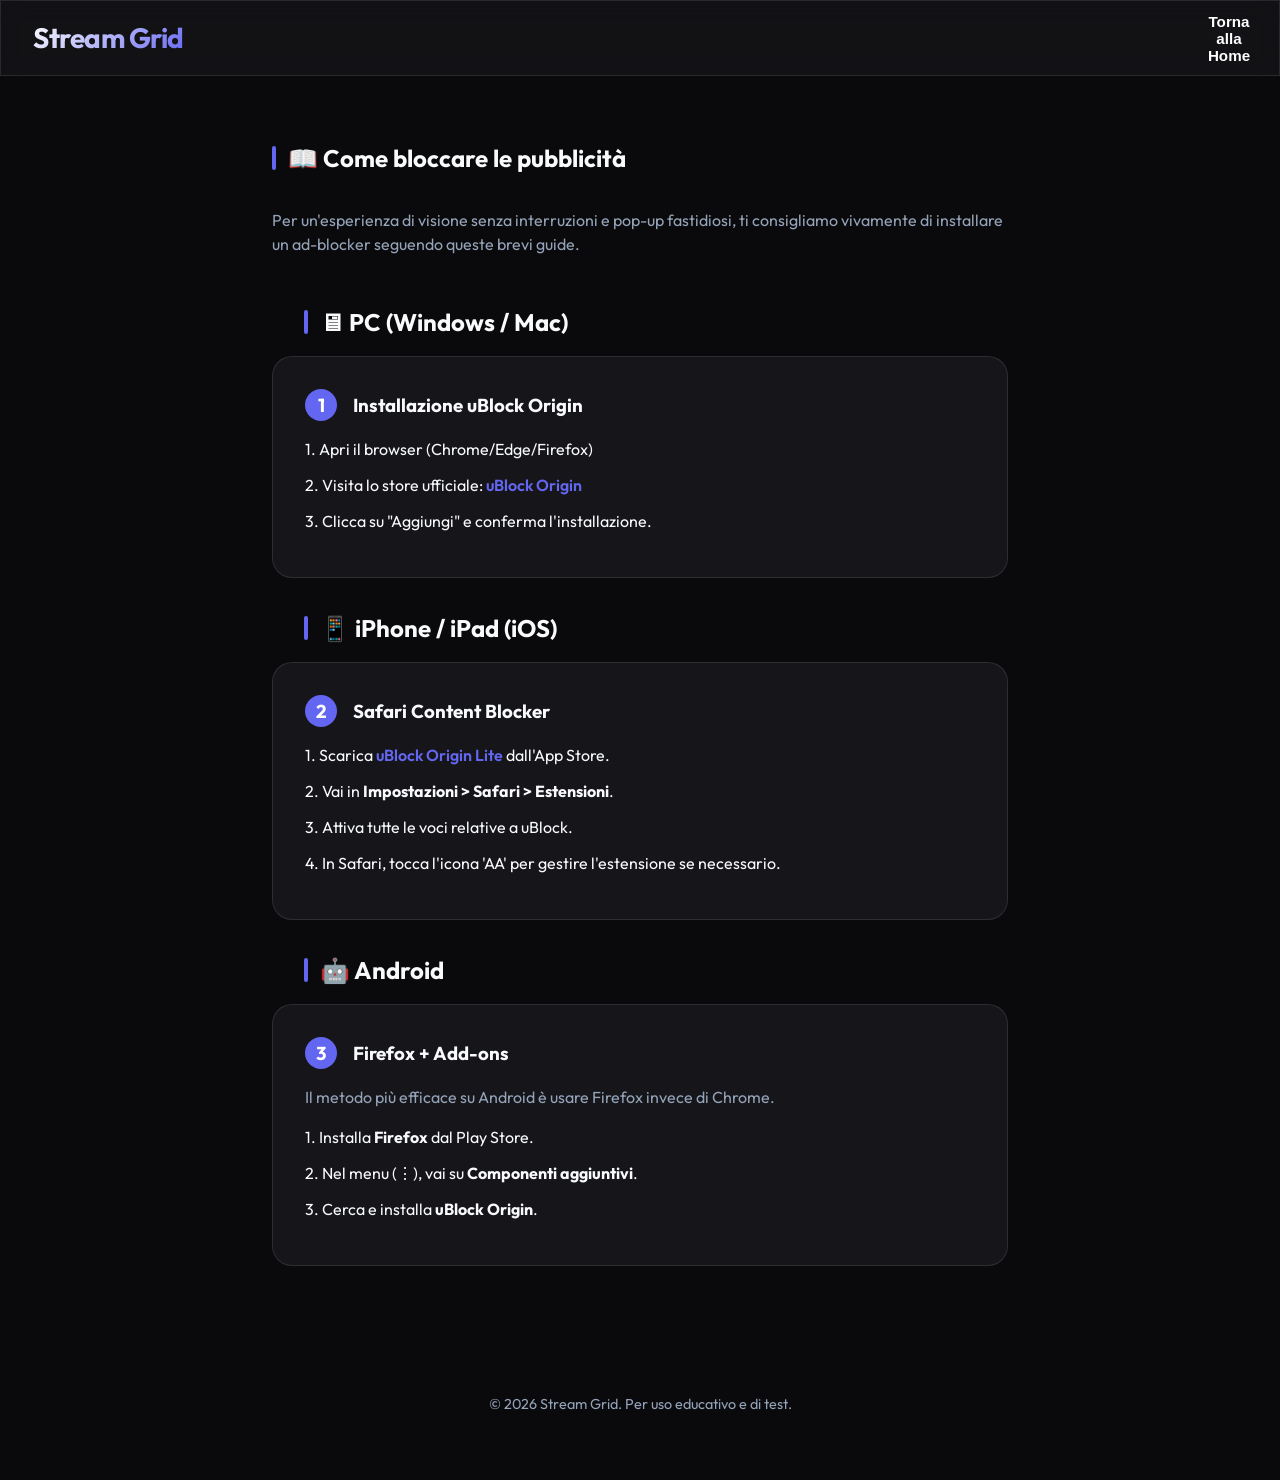
<file: tutorial.html>
<!DOCTYPE html>
<html lang="it">
<head>
    <meta charset="UTF-8">
    <meta name="viewport" content="width=device-width, initial-scale=1.0">
    <title>Tutorial | Stream Grid</title>
    <link rel="stylesheet" href="index.css?v=20">
    
    <!-- PWA Settings -->
    <link rel="manifest" href="manifest.json">
    <meta name="theme-color" content="#0a0a0c">
    <meta name="apple-mobile-web-app-capable" content="yes">
    <meta name="apple-mobile-web-app-status-bar-style" content="black-translucent">
    <link rel="apple-touch-icon" href="stream-in-colorado.jpg">
    <style>
        .tutorial-container {
            max-width: 800px;
            margin: 4rem auto;
            padding: 0 2rem;
        }
        .step-card {
            background: var(--bg-card);
            border: 1px solid var(--border-glass);
            border-radius: 1.25rem;
            padding: 2rem;
            margin-bottom: 2rem;
        }
        .step-number {
            display: inline-block;
            background: var(--accent);
            color: white;
            width: 32px;
            height: 32px;
            border-radius: 50%;
            text-align: center;
            line-height: 32px;
            font-weight: 700;
            margin-right: 1rem;
        }
        .link-accent {
            color: var(--accent);
            text-decoration: none;
            font-weight: 600;
        }
        .link-accent:hover {
            text-decoration: underline;
        }
        li { margin-bottom: 0.75rem; }
    </style>
</head>
<body>
    <header class="navbar glass">
        <div class="logo">Stream Grid</div>
        <button onclick="window.location.href='index.html'" class="selector-btn glass" style="color: white;">Torna alla Home</button>
    </header>

    <main class="tutorial-container">
        <h1 class="section-title" style="margin: 0 0 2rem 0;">📖 Come bloccare le pubblicità</h1>
        
        <p style="color: var(--text-secondary); margin-bottom: 3rem;">
            Per un'esperienza di visione senza interruzioni e pop-up fastidiosi, ti consigliamo vivamente di installare un ad-blocker seguendo queste brevi guide.
        </p>

        <section class="fade-in">
            <h2 class="section-title">🖥 PC (Windows / Mac)</h2>
            <div class="step-card">
                <h3 style="margin-bottom: 1rem;"><span class="step-number">1</span>Installazione uBlock Origin</h3>
                <ul style="list-style: none;">
                    <li>1. Apri il browser (Chrome/Edge/Firefox)</li>
                    <li>2. Visita lo store ufficiale: <a href="https://chrome.google.com/webstore/detail/ublock-origin/cjpalhdlnbpafiamejdnhcphjbkeiagm" class="link-accent" target="_blank">uBlock Origin</a></li>
                    <li>3. Clicca su "Aggiungi" e conferma l'installazione.</li>
                </ul>
            </div>
        </section>

        <section class="fade-in" style="animation-delay: 0.1s;">
            <h2 class="section-title">📱 iPhone / iPad (iOS)</h2>
            <div class="step-card">
                <h3 style="margin-bottom: 1rem;"><span class="step-number">2</span>Safari Content Blocker</h3>
                <ul style="list-style: none;">
                    <li>1. Scarica <span class="link-accent">uBlock Origin Lite</span> dall'App Store.</li>
                    <li>2. Vai in <b>Impostazioni > Safari > Estensioni</b>.</li>
                    <li>3. Attiva tutte le voci relative a uBlock.</li>
                    <li>4. In Safari, tocca l'icona 'AA' per gestire l'estensione se necessario.</li>
                </ul>
            </div>
        </section>

        <section class="fade-in" style="animation-delay: 0.2s;">
            <h2 class="section-title">🤖 Android</h2>
            <div class="step-card">
                <h3 style="margin-bottom: 1rem;"><span class="step-number">3</span>Firefox + Add-ons</h3>
                <p style="margin-bottom: 1rem; color: var(--text-secondary);">Il metodo più efficace su Android è usare Firefox invece di Chrome.</p>
                <ul style="list-style: none;">
                    <li>1. Installa <b>Firefox</b> dal Play Store.</li>
                    <li>2. Nel menu (⋮), vai su <b>Componenti aggiuntivi</b>.</li>
                    <li>3. Cerca e installa <b>uBlock Origin</b>.</li>
                </ul>
            </div>
        </section>
    </main>

    <footer style="text-align: center; padding: 4rem 2rem; color: var(--text-secondary); font-size: 0.9rem;">
        &copy; 2026 Stream Grid. Per uso educativo e di test.
    </footer>
</body>
</html>
</file>
<file: index.css>
@import url('https://fonts.googleapis.com/css2?family=Outfit:wght@300;400;600;700&display=swap');

:root {
    --bg-dark: #0a0a0c;
    --bg-card: #16161a;
    --bg-glass: rgba(22, 22, 26, 0.7);
    --accent: #6366f1;
    --accent-glow: rgba(99, 102, 241, 0.4);
    --text-primary: #f8fafc;
    --text-secondary: #94a3b8;
    --border-glass: rgba(255, 255, 255, 0.1);
}

* {
    margin: 0;
    padding: 0;
    box-sizing: border-box;
}

body {
    font-family: 'Outfit', sans-serif;
    background-color: var(--bg-dark);
    color: var(--text-primary);
    line-height: 1.5;
    overflow-x: hidden;
    -webkit-font-smoothing: antialiased;
}

/* Custom Scrollbar */
::-webkit-scrollbar { width: 8px; }
::-webkit-scrollbar-track { background: var(--bg-dark); }
::-webkit-scrollbar-thumb { background: #2d2d35; border-radius: 10px; }
::-webkit-scrollbar-thumb:hover { background: #3e3e4a; }

.glass {
    background: var(--bg-glass);
    backdrop-filter: blur(12px);
    -webkit-backdrop-filter: blur(12px);
    border: 1px solid var(--border-glass);
}

@keyframes fadeIn {
    from { opacity: 0; transform: translateY(10px); }
    to { opacity: 1; transform: translateY(0); }
}

.fade-in { animation: fadeIn 0.4s ease-out forwards; }

.navbar {
    position: sticky;
    top: 0;
    z-index: 100;
    padding: 1rem 2rem;
    display: flex;
    justify-content: space-between;
    align-items: center;
    transition: all 0.3s ease;
    gap: 1rem;
}

.install-btn {
    padding: 0.5rem 1rem;
    border-radius: 2rem;
    font-size: 0.9rem;
    font-weight: 600;
    cursor: pointer;
    transition: all 0.2s cubic-bezier(0.4, 0, 0.2, 1);
    border: 1px solid var(--border-glass);
    background: rgba(255, 255, 255, 0.05);
    color: var(--text-primary);
    display: flex;
    align-items: center;
    gap: 0.5rem;
    white-space: nowrap;
}

.install-btn:hover {
    background: rgba(255, 255, 255, 0.15);
    transform: translateY(-2px);
}

.logo {
    display: flex;
    align-items: center;
    gap: 0.75rem;
    font-size: 1.75rem;
    font-weight: 700;
    background: linear-gradient(135deg, #fff 0%, var(--accent) 100%);
    -webkit-background-clip: text;
    -webkit-text-fill-color: transparent;
    letter-spacing: -0.5px;
    white-space: nowrap;
}

.logo img {
    height: 38px;
    width: 38px;
    border-radius: 10px;
    -webkit-text-fill-color: initial; /* Fix for background-clip: text on parent */
}

/* Channel Cards */
.channel-grid {
    display: grid;
    grid-template-columns: repeat(auto-fill, minmax(280px, 1fr));
    gap: 1.5rem;
    padding: 2rem;
}

.channel-card {
    position: relative;
    background: var(--bg-card);
    border-radius: 1.25rem;
    padding: 1.5rem;
    cursor: pointer;
    transition: all 0.3s cubic-bezier(0.4, 0, 0.2, 1);
    border: 1px solid var(--border-glass);
    overflow: hidden;
}

.channel-card:hover {
    transform: translateY(-5px);
    border-color: var(--accent);
    box-shadow: 0 10px 30px -10px rgba(0, 0, 0, 0.5);
}

.channel-name {
    font-size: 1.25rem;
    font-weight: 600;
    margin-bottom: 0.5rem;
    position: relative;
    z-index: 1;
}

.channel-type {
    font-size: 0.8rem;
    text-transform: uppercase;
    letter-spacing: 1px;
    color: var(--text-secondary);
    position: relative;
    z-index: 1;
}

/* Player Page Layout */
.player-overlay {
    position: fixed;
    top: 0;
    left: 0;
    width: 100vw;
    height: 100vh;
    background: #000;
    z-index: 1000;
    display: flex;
    flex-direction: column;
    align-items: center;
    justify-content: center;
}

.player-header {
    position: absolute;
    top: 0;
    width: 100%;
    padding: 1.5rem 2rem;
    display: flex;
    align-items: center;
    justify-content: space-between;
    background: linear-gradient(to bottom, rgba(0,0,0,0.8), transparent);
    z-index: 1010;
    pointer-events: none; /* Let clicks pass through the empty areas */
}

.player-header > * {
    pointer-events: auto; /* Buttons inside header remain clickable */
}

.video-box {
    width: 60vw;
    aspect-ratio: 16 / 9;
    max-height: 80vh;
    max-width: 1200px;
    background: #000;
    overflow: hidden;
    display: flex;
    align-items: center;
    justify-content: center;
    border-radius: 12px;
    border: 1px solid rgba(255, 255, 255, 0.1);
    box-shadow: 0 10px 40px rgba(0,0,0,0.6);
}

.iframe-container {
    width: 100%;
    height: 100%;
}

#main-player, iframe {
    width: 100%;
    height: 100%;
    border: none;
    display: block;
}

@media (max-width: 768px) {
    .navbar {
        padding: 0.75rem 1rem;
    }
    .logo {
        font-size: 1.35rem;
    }
    .install-btn {
        padding: 0.4rem 0.8rem;
        font-size: 0.85rem;
    }
    .video-box {
        width: 95vw;
        aspect-ratio: 16 / 9;
        max-height: none;
        border-radius: 8px;
        margin-top: 20px;
    }
    .player-header {
        padding: 0.5rem 0.75rem;
    }
    .selector-btn {
        width: 32px;
        height: 32px;
        font-size: 0.85rem;
    }
    .stream-selector {
        padding: 0.3rem 0.5rem;
        gap: 0.4rem;
    }
}

.back-btn {
    background: rgba(255, 255, 255, 0.1);
    border: none;
    color: white;
    width: 40px;
    height: 40px;
    border-radius: 50%;
    display: flex;
    align-items: center;
    justify-content: center;
    cursor: pointer;
    transition: background 0.2s;
    flex-shrink: 0;
}

.back-btn:hover { background: rgba(255, 255, 255, 0.2); }

/* Stream Selector */
.stream-selector {
    display: none;
    align-items: center;
    justify-content: center;
    gap: 0.6rem;
    background: rgba(22, 22, 26, 0.85);
    padding: 0.4rem 0.6rem;
    border-radius: 3rem;
    backdrop-filter: blur(12px);
    border: 1px solid var(--border-glass);
    max-width: 60vw;
    overflow-x: auto;
    -ms-overflow-style: none;
    scrollbar-width: none;
    /* Absolute perfect centering in the header */
    position: absolute;
    left: 50%;
    transform: translateX(-50%);
}

.stream-selector::-webkit-scrollbar {
    display: none;
}

.selector-btn {
    width: 36px;
    height: 36px;
    padding: 0;
    display: flex;
    align-items: center;
    justify-content: center;
    border-radius: 50%;
    font-size: 0.95rem;
    font-weight: 600;
    cursor: pointer;
    transition: all 0.2s cubic-bezier(0.4, 0, 0.2, 1);
    border: none;
    background: transparent;
    color: var(--text-secondary);
    flex-shrink: 0;
}

.selector-btn.active { 
    background: var(--accent); 
    color: white; 
    box-shadow: 0 4px 12px var(--accent-glow);
}
.selector-btn:not(.active):hover { background: rgba(255, 255, 255, 0.1); color: white; }

/* Section Title */
.section-title {
    font-size: 1.5rem;
    font-weight: 700;
    margin: 2rem 2rem 1rem;
    display: flex;
    align-items: center;
    gap: 0.75rem;
}

.section-title::before {
    content: '';
    width: 4px;
    height: 24px;
    background: var(--accent);
    border-radius: 2px;
}

/* Test Channel Badge & Card */
.badge-test {
    font-size: 0.7rem;
    background: rgba(99, 102, 241, 0.25);
    color: #a5b4fc;
    border: 1px solid rgba(99, 102, 241, 0.5);
    padding: 2px 8px;
    border-radius: 12px;
    font-weight: 700;
    letter-spacing: 0.5px;
    text-transform: uppercase;
    vertical-align: middle;
    margin-left: 8px;
    display: inline-block;
}

.test-card {
    border-color: rgba(99, 102, 241, 0.45);
    background: linear-gradient(145deg, rgba(99, 102, 241, 0.12) 0%, var(--bg-card) 100%);
    box-shadow: 0 4px 20px -5px rgba(99, 102, 241, 0.25);
}

.test-card:hover {
    border-color: #818cf8;
    box-shadow: 0 8px 28px -5px rgba(99, 102, 241, 0.4);
}

/* ============================ MULTIVIEW ============================ */
body.mv-body {
    background-color: var(--bg-dark);
    min-height: 100vh;
    overflow-x: hidden;
}

.mv-header {
    position: sticky;
    top: 0;
    z-index: 1000;
    display: flex;
    align-items: center;
    gap: 0.9rem;
    padding: 0.7rem 1.1rem;
    background: rgba(10, 10, 12, 0.92);
    backdrop-filter: blur(14px);
    -webkit-backdrop-filter: blur(14px);
    border-bottom: 1px solid var(--border-glass);
    flex-wrap: wrap;
}

.mv-heading {
    display: flex;
    flex-direction: column;
    line-height: 1.15;
    min-width: 0;
}

.mv-title {
    font-size: 1.1rem;
    font-weight: 700;
    white-space: nowrap;
}

.mv-sub {
    font-size: 0.75rem;
    color: var(--text-secondary);
    letter-spacing: 0.06em;
    font-variant-numeric: tabular-nums;
}

.mv-pages {
    display: flex;
    align-items: center;
    gap: 0.3rem;
    margin-left: auto;
    flex-wrap: wrap;
}

.mv-page {
    min-width: 34px;
    height: 32px;
    padding: 0 0.4rem;
    border-radius: 9px;
    border: 1px solid var(--border-glass);
    background: rgba(255, 255, 255, 0.05);
    color: var(--text-secondary);
    font-family: inherit;
    font-size: 0.85rem;
    font-weight: 600;
    cursor: pointer;
    transition: all 0.2s ease;
}

.mv-page:hover:not(:disabled) {
    background: rgba(255, 255, 255, 0.14);
    color: #fff;
}

.mv-page.active {
    background: var(--accent);
    border-color: transparent;
    color: #fff;
    box-shadow: 0 4px 12px var(--accent-glow);
}

.mv-page:disabled {
    opacity: 0.35;
    cursor: default;
}

.mv-page.mv-arrow {
    font-size: 1.1rem;
    line-height: 1;
}

/* Puntini di salto nella paginazione (100 pagine: si mostra solo un raggio) */
.mv-page.mv-dots {
    border-color: transparent;
    background: transparent;
    cursor: default;
    pointer-events: none;
}

/* --- Stato "sorgente non raggiungibile" --------------------------- */
.mv-err {
    position: absolute;
    inset: 0;
    z-index: 4;
    display: none;
    flex-direction: column;
    align-items: center;
    justify-content: center;
    gap: 0.35rem;
    padding: 1rem;
    text-align: center;
    background: radial-gradient(ellipse at center, #17141c 0%, #0a0a0c 75%);
}

.mv-tile.failed .mv-err { display: flex; }
.mv-tile.failed .mv-overlay { display: none; }
.mv-tile.failed .mv-ph { opacity: 0; }

.mv-err-t {
    font-size: 0.8rem;
    font-weight: 700;
    color: #9aa3b2;
}

.mv-err-s {
    font-size: 0.68rem;
    color: #5b6472;
    font-variant-numeric: tabular-nums;
}

.mv-err-btn {
    margin-top: 0.3rem;
    padding: 0.35rem 0.9rem;
    border-radius: 0.5rem;
    border: 1px solid var(--border-glass);
    background: rgba(255, 255, 255, 0.06);
    color: #e5e7eb;
    font-family: inherit;
    font-size: 0.75rem;
    font-weight: 600;
    cursor: pointer;
    transition: all 0.2s ease;
}

.mv-err-btn:hover {
    background: rgba(255, 255, 255, 0.14);
    color: #fff;
}

/* --- Avviso sorgente offline ------------------------------------- */
.mv-alert {
    display: flex;
    align-items: center;
    justify-content: center;
    flex-wrap: wrap;
    gap: 0.7rem;
    margin: 0.7rem 1.1rem 0;
    padding: 0.55rem 0.9rem;
    border-radius: 0.7rem;
    border: 1px solid rgba(245, 158, 11, 0.35);
    background: rgba(245, 158, 11, 0.1);
    color: #fcd34d;
    font-size: 0.8rem;
    text-align: center;
}

.mv-alert[hidden] { display: none; }
.mv-alert b { color: #fde68a; }

.mv-alert-btn {
    padding: 0.3rem 0.8rem;
    border-radius: 0.5rem;
    border: 1px solid rgba(245, 158, 11, 0.5);
    background: rgba(245, 158, 11, 0.18);
    color: #fde68a;
    font-family: inherit;
    font-size: 0.75rem;
    font-weight: 700;
    cursor: pointer;
    transition: background 0.2s ease;
}

.mv-alert-btn:hover { background: rgba(245, 158, 11, 0.32); }

/* Contatore in rosso quando la sorgente non risponde */
.mv-stats.mv-down::before {
    background: #ef4444;
    box-shadow: 0 0 8px rgba(239, 68, 68, 0.9);
    animation: none;
}

.mv-stats {
    display: flex;
    align-items: center;
    gap: 0.45rem;
    padding: 0.35rem 0.7rem;
    border-radius: 2rem;
    font-size: 0.75rem;
    font-weight: 600;
    color: var(--text-secondary);
    white-space: nowrap;
    font-variant-numeric: tabular-nums;
}

.mv-stats::before {
    content: '';
    width: 7px;
    height: 7px;
    border-radius: 50%;
    background: #22c55e;
    box-shadow: 0 0 8px rgba(34, 197, 94, 0.9);
    animation: mvPulse 1.6s ease-in-out infinite;
}

@keyframes mvPulse {
    0%, 100% { opacity: 1; transform: scale(1); }
    50% { opacity: 0.4; transform: scale(0.75); }
}

.mv-grid {
    display: grid;
    grid-template-columns: repeat(auto-fill, minmax(min(100%, 340px), 1fr));
    gap: 0.7rem;
    padding: 1rem 1.1rem 4.5rem;
}

.mv-tile {
    position: relative;
    aspect-ratio: 16 / 9;
    background: #000;
    border: 1px solid var(--border-glass);
    border-radius: 10px;
    overflow: hidden;
    isolation: isolate;
}

.mv-ph {
    position: absolute;
    inset: 0;
    display: flex;
    flex-direction: column;
    align-items: center;
    justify-content: center;
    gap: 0.5rem;
    background: radial-gradient(ellipse at center, #14141a 0%, #0a0a0c 75%);
    color: #5b6472;
    transition: opacity 0.3s ease;
}

.mv-num {
    font-size: 1.35rem;
    font-weight: 700;
    color: #7c8698;
    font-variant-numeric: tabular-nums;
    letter-spacing: 0.04em;
}

.mv-live {
    display: flex;
    align-items: center;
    gap: 0.35rem;
    font-size: 0.68rem;
    font-weight: 700;
    letter-spacing: 0.14em;
    color: #4b5563;
}

.mv-live i {
    width: 6px;
    height: 6px;
    border-radius: 50%;
    background: #4b5563;
}

.mv-frame {
    position: absolute;
    inset: 0;
    width: 100%;
    height: 100%;
    border: 0;
    display: block;
    background: #000;
    opacity: 0;
    transition: opacity 0.4s ease;
    z-index: 1;
}

.mv-tile.loaded .mv-frame { opacity: 1; }
.mv-tile.loaded .mv-ph { opacity: 0; pointer-events: none; }

.mv-overlay {
    position: absolute;
    inset: 0;
    z-index: 2;
    display: flex;
    align-items: flex-start;
    justify-content: space-between;
    padding: 0.45rem 0.55rem;
    background: linear-gradient(to bottom, rgba(0, 0, 0, 0.6) 0%, rgba(0, 0, 0, 0) 40%, rgba(0, 0, 0, 0) 60%, rgba(0, 0, 0, 0.5) 100%);
    cursor: pointer;
    opacity: 0.9;
    transition: opacity 0.2s ease;
}

.mv-overlay:hover { opacity: 1; }

.mv-ov-num {
    font-size: 0.75rem;
    font-weight: 700;
    color: #fff;
    text-shadow: 0 1px 3px rgba(0, 0, 0, 0.9);
    font-variant-numeric: tabular-nums;
    letter-spacing: 0.04em;
    pointer-events: none;
}

.mv-ov-ico {
    display: flex;
    align-items: center;
    justify-content: center;
    align-self: flex-end;
    width: 26px;
    height: 26px;
    border-radius: 7px;
    background: rgba(0, 0, 0, 0.45);
    border: 1px solid rgba(255, 255, 255, 0.25);
    color: #fff;
    pointer-events: none;
}

.mv-exit {
    display: none;
    position: absolute;
    top: 0.6rem;
    right: 0.6rem;
    z-index: 6;
    width: 38px;
    height: 38px;
    align-items: center;
    justify-content: center;
    border: 0;
    border-radius: 50%;
    background: rgba(0, 0, 0, 0.65);
    color: #fff;
    cursor: pointer;
    backdrop-filter: blur(6px);
    -webkit-backdrop-filter: blur(6px);
}

.mv-exit:hover { background: rgba(220, 38, 38, 0.85); }

/* Fullscreen nativo */
.mv-tile:fullscreen,
.mv-tile:-webkit-full-screen {
    width: 100vw;
    height: 100vh;
    aspect-ratio: auto;
    border: 0;
    border-radius: 0;
    background: #000;
}

.mv-tile:fullscreen .mv-overlay,
.mv-tile:-webkit-full-screen .mv-overlay { display: none; }

.mv-tile:fullscreen .mv-exit,
.mv-tile:-webkit-full-screen .mv-exit { display: flex; }

/* Fallback fullscreen (iOS / browser senza API) */
.mv-tile.fs-fixed {
    position: fixed;
    inset: 0;
    z-index: 9999;
    width: 100vw;
    height: 100vh;
    aspect-ratio: auto;
    border: 0;
    border-radius: 0;
}

.mv-tile.fs-fixed .mv-overlay { display: none; }
.mv-tile.fs-fixed .mv-exit { display: flex; }

.mv-hint {
    position: fixed;
    left: 50%;
    bottom: 1rem;
    transform: translateX(-50%);
    z-index: 1200;
    padding: 0.45rem 1rem;
    border-radius: 2rem;
    background: rgba(22, 22, 26, 0.92);
    border: 1px solid var(--border-glass);
    color: var(--text-secondary);
    font-size: 0.78rem;
    white-space: nowrap;
    max-width: 92vw;
    overflow: hidden;
    text-overflow: ellipsis;
    pointer-events: none;
    transition: opacity 0.6s ease;
}

.mv-hint b { color: #fff; }
.mv-hint-fade { opacity: 0; }

@media (max-width: 768px) {
    .mv-header { padding: 0.55rem 0.7rem; gap: 0.55rem; }
    .mv-title { font-size: 0.98rem; }
    .mv-pages { order: 3; width: 100%; margin-left: 0; justify-content: center; }
    .mv-page { min-width: 30px; height: 30px; font-size: 0.8rem; }
    .mv-stats { padding: 0.3rem 0.55rem; font-size: 0.7rem; }
    .mv-grid { grid-template-columns: repeat(auto-fill, minmax(min(100%, 260px), 1fr)); gap: 0.5rem; padding: 0.7rem 0.7rem 4rem; }
    .mv-hint { font-size: 0.7rem; padding: 0.4rem 0.75rem; }
}


/* ==================== MULTIVIEW: CURAZIONE & REVISIONE 1 A 1 ==================== */
.mv-modes {
    display: inline-flex;
    background: rgba(255, 255, 255, 0.05);
    border: 1px solid var(--border-glass);
    border-radius: 10px;
    padding: 3px;
    gap: 3px;
}

.mv-mode-btn {
    border: 0;
    background: transparent;
    color: var(--text-secondary);
    padding: 0.35rem 0.75rem;
    font-size: 0.8rem;
    font-weight: 600;
    font-family: inherit;
    border-radius: 7px;
    cursor: pointer;
    transition: all 0.2s ease;
    display: inline-flex;
    align-items: center;
    gap: 0.35rem;
    white-space: nowrap;
}

.mv-mode-btn:hover {
    color: #fff;
    background: rgba(255, 255, 255, 0.08);
}

.mv-mode-btn.active {
    background: var(--accent);
    color: #fff;
    box-shadow: 0 2px 8px var(--accent-glow);
}

.mv-meta-actions {
    display: flex;
    align-items: center;
    gap: 0.4rem;
    flex-wrap: wrap;
}

.mv-pill-btn {
    border: 1px solid var(--border-glass);
    background: rgba(255, 255, 255, 0.05);
    color: var(--text-secondary);
    padding: 0.35rem 0.65rem;
    font-size: 0.75rem;
    font-weight: 600;
    font-family: inherit;
    border-radius: 20px;
    cursor: pointer;
    transition: all 0.2s ease;
    display: inline-flex;
    align-items: center;
    gap: 0.3rem;
}

.mv-pill-btn:hover {
    color: #fff;
    background: rgba(255, 255, 255, 0.12);
}

.mv-pill-saved {
    border-color: rgba(16, 185, 129, 0.35);
    background: rgba(16, 185, 129, 0.12);
    color: #6ee7b7;
}

.mv-pill-saved:hover {
    background: rgba(16, 185, 129, 0.24);
    color: #a7f3d0;
}

.mv-pill-discarded {
    border-color: rgba(239, 68, 68, 0.35);
    background: rgba(239, 68, 68, 0.12);
    color: #fca5a5;
}

.mv-pill-discarded:hover {
    background: rgba(239, 68, 68, 0.24);
    color: #fecaca;
}

.mv-jump-form {
    display: flex;
    align-items: center;
    background: rgba(255, 255, 255, 0.05);
    border: 1px solid var(--border-glass);
    border-radius: 8px;
    padding: 2px 4px 2px 8px;
    gap: 4px;
}

.mv-jump-input {
    width: 58px;
    background: transparent;
    border: 0;
    color: #fff;
    font-family: inherit;
    font-size: 0.8rem;
    font-weight: 600;
    outline: none;
}

.mv-jump-input::placeholder {
    color: #6b7280;
    font-weight: 400;
}

.mv-jump-btn {
    border: 0;
    background: rgba(255, 255, 255, 0.1);
    color: #e5e7eb;
    padding: 0.2rem 0.45rem;
    font-size: 0.7rem;
    font-weight: 700;
    border-radius: 5px;
    cursor: pointer;
    transition: background 0.2s;
}

.mv-jump-btn:hover {
    background: var(--accent);
    color: #fff;
}

/* --- Container Revisione 1 a 1 --- */
.mv-single-wrap {
    display: flex;
    justify-content: center;
    padding: 1rem 1rem 4.5rem;
    width: 100%;
}

.mv-single-card {
    width: 100%;
    max-width: 960px;
    background: rgba(20, 20, 25, 0.85);
    backdrop-filter: blur(16px);
    -webkit-backdrop-filter: blur(16px);
    border: 1px solid var(--border-glass);
    border-radius: 18px;
    padding: 1.1rem;
    box-shadow: 0 10px 40px rgba(0, 0, 0, 0.5);
    display: flex;
    flex-direction: column;
    gap: 0.9rem;
}

.mv-single-top {
    display: flex;
    align-items: center;
    justify-content: space-between;
    flex-wrap: wrap;
    gap: 0.6rem;
}

.mv-single-title-box {
    display: flex;
    align-items: center;
    gap: 0.75rem;
}

.mv-single-num {
    font-size: 1.5rem;
    font-weight: 800;
    color: #fff;
    letter-spacing: -0.01em;
    font-variant-numeric: tabular-nums;
}

.mv-status-badge {
    padding: 0.25rem 0.65rem;
    border-radius: 20px;
    font-size: 0.75rem;
    font-weight: 700;
    letter-spacing: 0.04em;
    display: inline-flex;
    align-items: center;
    gap: 0.35rem;
    transition: all 0.2s ease;
}

.mv-status-badge.status-saved {
    background: rgba(16, 185, 129, 0.2);
    border: 1px solid rgba(16, 185, 129, 0.4);
    color: #34d399;
}

.mv-status-badge.status-discarded {
    background: rgba(239, 68, 68, 0.2);
    border: 1px solid rgba(239, 68, 68, 0.4);
    color: #f87171;
}

.mv-status-badge.status-pending {
    background: rgba(156, 163, 175, 0.12);
    border: 1px solid rgba(156, 163, 175, 0.25);
    color: #9ca3af;
}

.mv-single-meta {
    display: flex;
    align-items: center;
    gap: 0.6rem;
    font-size: 0.8rem;
    color: var(--text-secondary);
}

.mv-icon-btn {
    width: 34px;
    height: 34px;
    border-radius: 8px;
    border: 1px solid var(--border-glass);
    background: rgba(255, 255, 255, 0.06);
    color: #e5e7eb;
    display: inline-flex;
    align-items: center;
    justify-content: center;
    cursor: pointer;
    transition: all 0.2s;
}

.mv-icon-btn:hover {
    background: rgba(255, 255, 255, 0.15);
    color: #fff;
}

/* Viewport 16:9 del player singolo */
.mv-single-viewport {
    position: relative;
    width: 100%;
    aspect-ratio: 16 / 9;
    background: #000;
    border-radius: 12px;
    overflow: hidden;
    border: 1px solid rgba(255, 255, 255, 0.1);
    box-shadow: 0 4px 20px rgba(0, 0, 0, 0.6);
}

.mv-single-viewport iframe {
    position: absolute;
    inset: 0;
    width: 100%;
    height: 100%;
    border: 0;
    background: #000;
    z-index: 2;
}

.mv-single-loader {
    position: absolute;
    inset: 0;
    display: flex;
    flex-direction: column;
    align-items: center;
    justify-content: center;
    gap: 0.75rem;
    background: radial-gradient(ellipse at center, #181822 0%, #0a0a0d 80%);
    color: #9ca3af;
    z-index: 1;
}

.mv-single-spinner {
    width: 38px;
    height: 38px;
    border: 3px solid rgba(255, 255, 255, 0.1);
    border-top-color: var(--accent);
    border-radius: 50%;
    animation: mvSpin 0.9s linear infinite;
}

@keyframes mvSpin {
    to { transform: rotate(360deg); }
}

/* Barra delle azioni principali (Tieni / Scarta / Navigazione) */
.mv-single-controls {
    display: flex;
    align-items: center;
    gap: 0.65rem;
    width: 100%;
}

.mv-act-btn {
    border: 0;
    font-family: inherit;
    font-size: 0.92rem;
    font-weight: 700;
    border-radius: 12px;
    padding: 0.75rem 1.1rem;
    cursor: pointer;
    display: inline-flex;
    align-items: center;
    justify-content: center;
    gap: 0.5rem;
    transition: all 0.2s cubic-bezier(0.2, 0.8, 0.2, 1);
    user-select: none;
}

.mv-act-btn kbd {
    font-family: inherit;
    font-size: 0.68rem;
    padding: 0.15rem 0.35rem;
    border-radius: 4px;
    background: rgba(0, 0, 0, 0.25);
    border: 1px solid rgba(255, 255, 255, 0.2);
    font-weight: 600;
    opacity: 0.85;
}

/* Tasto Tieni (Verde smeraldo brillante) */
.mv-act-keep {
    flex: 1.3;
    background: linear-gradient(135deg, #10b981 0%, #059669 100%);
    color: #fff;
    box-shadow: 0 4px 16px rgba(16, 185, 129, 0.35);
}

.mv-act-keep:hover {
    transform: translateY(-2px);
    box-shadow: 0 6px 22px rgba(16, 185, 129, 0.5);
    filter: brightness(1.08);
}

.mv-act-keep:active {
    transform: translateY(0);
}

/* Tasto Scarta / Elimina (Rosso rubino) */
.mv-act-discard {
    flex: 1.3;
    background: linear-gradient(135deg, #ef4444 0%, #dc2626 100%);
    color: #fff;
    box-shadow: 0 4px 16px rgba(239, 68, 68, 0.35);
}

.mv-act-discard:hover {
    transform: translateY(-2px);
    box-shadow: 0 6px 22px rgba(239, 68, 68, 0.5);
    filter: brightness(1.08);
}

.mv-act-discard:active {
    transform: translateY(0);
}

/* Tasto Salta / Neutro */
.mv-act-skip {
    flex: 0.8;
    background: rgba(255, 255, 255, 0.08);
    border: 1px solid var(--border-glass);
    color: #e5e7eb;
}

.mv-act-skip:hover {
    background: rgba(255, 255, 255, 0.15);
    color: #fff;
}

/* Pulsanti freccia navigazione */
.mv-act-nav {
    flex: 0 0 46px;
    height: 46px;
    padding: 0;
    border-radius: 12px;
    background: rgba(255, 255, 255, 0.06);
    border: 1px solid var(--border-glass);
    color: #e5e7eb;
}

.mv-act-nav:hover:not(:disabled) {
    background: rgba(255, 255, 255, 0.15);
    color: #fff;
}

.mv-act-nav:disabled {
    opacity: 0.3;
    cursor: not-allowed;
}

/* Opzioni avanzate sotto i controlli */
.mv-single-opts {
    display: flex;
    align-items: center;
    justify-content: space-between;
    flex-wrap: wrap;
    gap: 0.6rem;
    padding-top: 0.4rem;
    border-top: 1px solid var(--border-glass);
    font-size: 0.78rem;
    color: var(--text-secondary);
}

.mv-opt-label {
    display: inline-flex;
    align-items: center;
    gap: 0.45rem;
    cursor: pointer;
    user-select: none;
}

.mv-opt-label input[type="checkbox"] {
    accent-color: var(--accent);
    width: 15px;
    height: 15px;
    cursor: pointer;
}

.mv-kbd-help {
    color: #6b7280;
    font-size: 0.73rem;
}

.mv-kbd-help b {
    color: #9ca3af;
}

/* --- Filtri della vista Griglia --- */
.mv-grid-bar {
    display: flex;
    align-items: center;
    justify-content: space-between;
    padding: 0.7rem 1.1rem 0;
    flex-wrap: wrap;
    gap: 0.6rem;
}

.mv-filters {
    display: flex;
    align-items: center;
    gap: 0.35rem;
    flex-wrap: wrap;
}

.mv-filter-btn {
    border: 1px solid var(--border-glass);
    background: rgba(255, 255, 255, 0.05);
    color: var(--text-secondary);
    padding: 0.3rem 0.65rem;
    font-size: 0.75rem;
    font-weight: 600;
    font-family: inherit;
    border-radius: 8px;
    cursor: pointer;
    transition: all 0.2s ease;
}

.mv-filter-btn:hover {
    color: #fff;
    background: rgba(255, 255, 255, 0.1);
}

.mv-filter-btn.active {
    background: var(--accent);
    color: #fff;
    border-color: transparent;
}

/* Pulsanti Tieni / Elimina sulle tile della griglia */
.mv-tile-curate {
    position: absolute;
    top: 0.45rem;
    left: 0.45rem;
    z-index: 5;
    display: flex;
    gap: 0.3rem;
}

.mv-tile-btn {
    width: 28px;
    height: 28px;
    border-radius: 6px;
    border: 0;
    background: rgba(0, 0, 0, 0.65);
    backdrop-filter: blur(4px);
    color: #fff;
    font-size: 0.75rem;
    display: inline-flex;
    align-items: center;
    justify-content: center;
    cursor: pointer;
    transition: all 0.2s;
}

.mv-tile-btn:hover {
    transform: scale(1.1);
}

.mv-tile-btn.tile-keep {
    color: #34d399;
}
.mv-tile-btn.tile-keep.is-active {
    background: #10b981;
    color: #fff;
}

.mv-tile-btn.tile-discard {
    color: #f87171;
}
.mv-tile-btn.tile-discard.is-active {
    background: #ef4444;
    color: #fff;
}

.mv-tile.is-discarded {
    opacity: 0.35;
    filter: grayscale(0.85);
}

/* --- Modale Gestione Liste --- */
.mv-modal-backdrop {
    position: fixed;
    inset: 0;
    z-index: 2000;
    background: rgba(0, 0, 0, 0.75);
    backdrop-filter: blur(8px);
    -webkit-backdrop-filter: blur(8px);
    display: flex;
    align-items: center;
    justify-content: center;
    padding: 1rem;
    animation: mvFadeIn 0.2s ease;
}

@keyframes mvFadeIn {
    from { opacity: 0; }
    to { opacity: 1; }
}

.mv-modal {
    width: 100%;
    max-width: 620px;
    max-height: 85vh;
    background: #14141a;
    border: 1px solid var(--border-glass);
    border-radius: 16px;
    display: flex;
    flex-direction: column;
    overflow: hidden;
    box-shadow: 0 20px 50px rgba(0, 0, 0, 0.8);
}

.mv-modal-header {
    display: flex;
    align-items: center;
    justify-content: space-between;
    padding: 0.9rem 1.2rem;
    border-bottom: 1px solid var(--border-glass);
}

.mv-modal-title {
    font-size: 1.05rem;
    font-weight: 700;
    color: #fff;
}

.mv-modal-close {
    background: transparent;
    border: 0;
    color: var(--text-secondary);
    font-size: 1.4rem;
    line-height: 1;
    cursor: pointer;
    padding: 0.2rem;
    border-radius: 6px;
    transition: color 0.2s;
}

.mv-modal-close:hover {
    color: #fff;
}

.mv-modal-tabs {
    display: flex;
    border-bottom: 1px solid var(--border-glass);
    padding: 0 1rem;
    gap: 0.5rem;
}

.mv-modal-tab {
    background: transparent;
    border: 0;
    color: var(--text-secondary);
    font-family: inherit;
    font-size: 0.85rem;
    font-weight: 600;
    padding: 0.7rem 0.8rem;
    cursor: pointer;
    border-bottom: 2px solid transparent;
    transition: all 0.2s;
}

.mv-modal-tab.active {
    color: #fff;
    border-bottom-color: var(--accent);
}

.mv-modal-body {
    padding: 1.1rem;
    overflow-y: auto;
    flex: 1;
    display: flex;
    flex-direction: column;
    gap: 0.9rem;
}

.mv-chips-grid {
    display: flex;
    flex-wrap: wrap;
    gap: 0.4rem;
    max-height: 280px;
    overflow-y: auto;
    padding: 0.2rem;
}

.mv-chip {
    display: inline-flex;
    align-items: center;
    gap: 0.35rem;
    padding: 0.3rem 0.6rem;
    border-radius: 8px;
    font-size: 0.78rem;
    font-weight: 600;
    font-variant-numeric: tabular-nums;
    cursor: pointer;
    transition: transform 0.15s;
}

.mv-chip:hover {
    transform: scale(1.05);
}

.mv-chip.chip-saved {
    background: rgba(16, 185, 129, 0.18);
    border: 1px solid rgba(16, 185, 129, 0.4);
    color: #6ee7b7;
}

.mv-chip.chip-discarded {
    background: rgba(239, 68, 68, 0.18);
    border: 1px solid rgba(239, 68, 68, 0.4);
    color: #fca5a5;
}

.mv-chip-del {
    background: transparent;
    border: 0;
    color: inherit;
    opacity: 0.6;
    cursor: pointer;
    font-size: 0.9rem;
    line-height: 1;
    padding: 0 0 0 0.2rem;
}

.mv-chip-del:hover {
    opacity: 1;
}

.mv-modal-actions {
    display: flex;
    align-items: center;
    gap: 0.5rem;
    flex-wrap: wrap;
    padding: 0.8rem 1.1rem;
    border-top: 1px solid var(--border-glass);
    background: rgba(10, 10, 12, 0.5);
}

.mv-m-btn {
    border: 1px solid var(--border-glass);
    background: rgba(255, 255, 255, 0.08);
    color: #fff;
    font-family: inherit;
    font-size: 0.8rem;
    font-weight: 600;
    padding: 0.45rem 0.85rem;
    border-radius: 8px;
    cursor: pointer;
    transition: all 0.2s;
    display: inline-flex;
    align-items: center;
    gap: 0.35rem;
}

.mv-m-btn:hover {
    background: rgba(255, 255, 255, 0.16);
}

.mv-m-btn-danger {
    border-color: rgba(239, 68, 68, 0.4);
    background: rgba(239, 68, 68, 0.15);
    color: #fca5a5;
}

.mv-m-btn-danger:hover {
    background: rgba(239, 68, 68, 0.28);
    color: #fff;
}

@media (max-width: 768px) {
    .mv-single-controls { flex-wrap: wrap; gap: 0.5rem; }
    .mv-act-btn { flex: 1 1 calc(50% - 0.5rem); min-width: 130px; font-size: 0.82rem; padding: 0.65rem 0.8rem; }
    .mv-act-nav { flex: 0 0 auto; min-width: 44px; }
}
</file>
